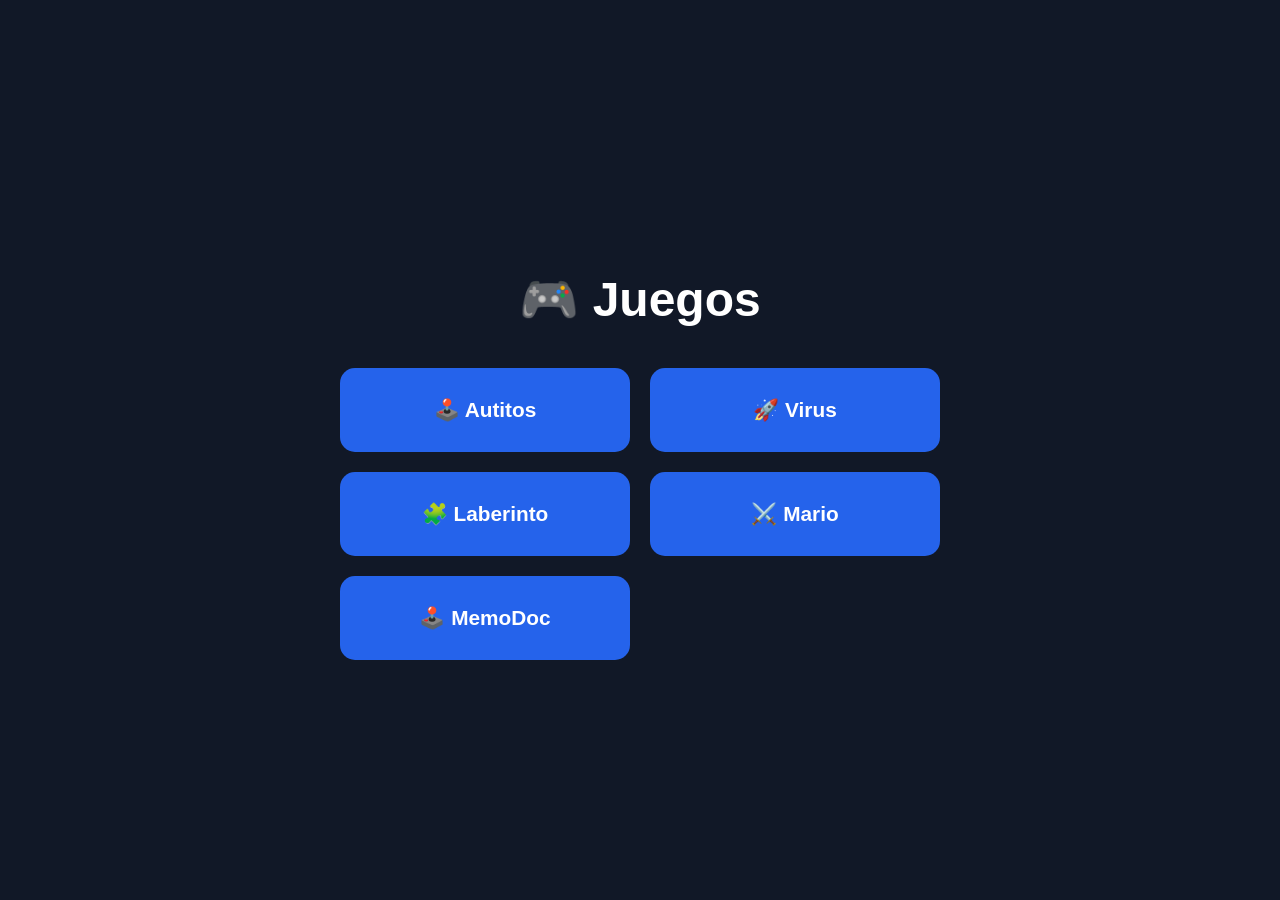
<file: index.html>
<!DOCTYPE html>
<html lang="es">
<head>
    <meta charset="UTF-8">
    <meta name="viewport" content="width=device-width, initial-scale=1.0">
    <title>Menú de Juegos</title>

    <style>
        * {
            box-sizing: border-box;
        }

        body {
            margin: 0;
            min-height: 100vh;
            font-family: Arial, sans-serif;
            background: #111827;
            color: white;

            display: flex;
            justify-content: center;
            align-items: center;
        }

        .menu {
            text-align: center;
            width: 90%;
            max-width: 600px;
        }

        h1 {
            font-size: 3rem;
            margin-bottom: 40px;
        }

        .juegos {
            display: grid;
            grid-template-columns: 1fr 1fr;
            gap: 20px;
        }

        .juego {
            padding: 30px 20px;
            border: none;
            border-radius: 15px;
            background: #2563eb;
            color: white;
            font-size: 1.3rem;
            font-weight: bold;
            cursor: pointer;
            transition: 0.2s;
        }

        .juego:hover {
            background: #3b82f6;
            transform: scale(1.05);
        }

        @media (max-width: 500px) {
            .juegos {
                grid-template-columns: 1fr;
            }

            h1 {
                font-size: 2.2rem;
            }
        }
    </style>
</head>

<body>

    <main class="menu">
        <h1>🎮 Juegos</h1>

        <div class="juegos">
            <button class="juego" onclick="abrirJuego('Autitos.html')">
                🕹️ Autitos
            </button>

            <button class="juego" onclick="abrirJuego('/view/Virus.html')">
                🚀 Virus
            </button>

            <button class="juego" onclick="abrirJuego('/view/Laberinto.html')">
                🧩 Laberinto
            </button>

            <button class="juego" onclick="abrirJuego('/view/Mario.html')">
                ⚔️ Mario
            </button>

            <button class="juego" onclick="abrirJuego('/view/Memodoc.html')">
                🕹️  MemoDoc
            </button>
        </div>
    </main>

    <script>
        function abrirJuego(juego) {
            window.location.href = juego;
        }
    </script>

</body>
</html>
</file>
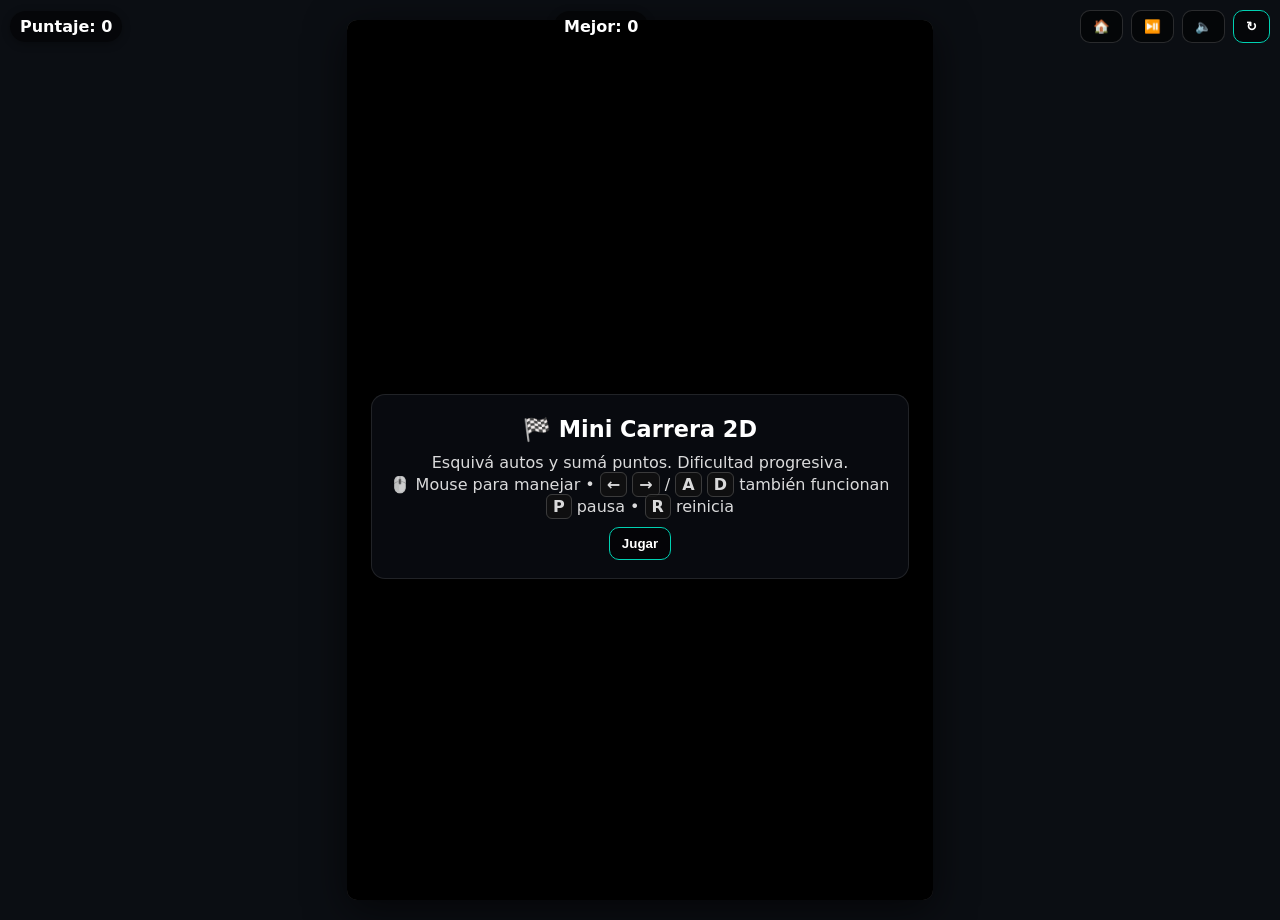
<file: Autitos.html>
<!DOCTYPE html>
<html lang="es">
<head>
<meta charset="utf-8" />
<meta name="viewport" content="width=device-width, user-scalable=no, initial-scale=1, maximum-scale=1">
<title>Mini Carrera 2D</title>
<style>
:root {
  --ui-bg: rgba(0,0,0,.55);
  --ui-text: #fff;
  --accent: #00d1b2;
}
html, body {
  margin: 0;
  height: 100%;
  background: #0b0e13;
  font-family: system-ui, -apple-system, Segoe UI, Roboto, Ubuntu, Cantarell, "Helvetica Neue", Arial;
  color: var(--ui-text);
}
.wrap {
  position: relative;
  height: 100%;
  display: grid;
  place-items: center;
  padding: 10px;
}
canvas {
  background: #2a2a2a;
  box-shadow: 0 10px 40px rgba(0,0,0,.6), inset 0 0 0 2px rgba(255,255,255,.05);
  border-radius: 10px;
  max-width: 100%;
  height: auto;
  touch-action: none;
  cursor: crosshair;
}
.hud {
  position: absolute;
  inset: 0;
  pointer-events: none;
  display: flex;
  flex-direction: column;
}
.topbar {
  display: flex;
  justify-content: space-between;
  align-items: center;
  gap: 8px;
  padding: 10px;
  pointer-events: auto;
}
.pill {
  background: var(--ui-bg);
  padding: 6px 10px;
  border-radius: 999px;
  font-weight: 600;
  box-shadow: 0 2px 8px rgba(0,0,0,.3);
}
.btn {
  background: var(--ui-bg);
  border: 1px solid rgba(255,255,255,.15);
  color: var(--ui-text);
  padding: 8px 12px;
  border-radius: 10px;
  cursor: pointer;
  font-weight: 700;
  transition: transform .05s ease, background .2s ease, border-color .2s ease;
}
.btn:hover {
  background: rgba(255,255,255,.12);
}
.btn:active {
  transform: translateY(1px) scale(.99);
}
.btn--accent {
  border-color: var(--accent);
}
.centerOverlay {
  margin-top: auto;
  margin-bottom: auto;
  display: grid;
  place-items: center;
  gap: 12px;
  pointer-events: auto;
}
.panel {
  background: rgba(10,12,18,.85);
  border: 1px solid rgba(255,255,255,.1);
  padding: 18px;
  border-radius: 14px;
  text-align: center;
  backdrop-filter: blur(6px);
}
.panel h1 {
  margin: .2rem 0 .6rem;
  font-size: 1.4rem;
}
.panel p {
  margin: .2rem 0;
  opacity: .85;
}
.row {
  display: flex;
  gap: 8px;
  justify-content: center;
  flex-wrap: wrap;
}
.kbd {
  background: #111;
  border: 1px solid #444;
  padding: 2px 6px;
  border-radius: 6px;
  font-weight: 700;
}
.touch {
  position: absolute;
  bottom: 10px;
  left: 0;
  right: 0;
  display: flex;
  justify-content: space-between;
  gap: 10px;
  padding: 0 10px;
  pointer-events: auto;
}
.dpad, .rpad {
  display: grid;
  gap: 8px;
}
.dpad {
  grid-template-columns: 60px 60px 60px;
  grid-template-rows: 60px 60px 60px;
}
.rpad {
  grid-template-columns: 1fr;
}
.tbtn {
  width: 60px;
  height: 60px;
  background: var(--ui-bg);
  border: 1px solid rgba(255,255,255,.2);
  border-radius: 10px;
  display: grid;
  place-items: center;
  font-weight: 900;
  user-select: none;
}
.tbtn:active {
  background: rgba(255,255,255,.15);
}
@media (min-width: 860px) {
  .touch {
    display: none;
  }
}
</style>
</head>
<body>
<div class="wrap">
  <canvas id="game" width="480" height="720" aria-label="Juego de carreras 2D"></canvas>
  <div class="hud">
    <div class="topbar">
      <div class="pill" id="scorePill">Puntaje: 0</div>
      <div class="pill" id="bestPill">Mejor: 0</div>
      <div class="row">
        <button class="btn" id="menuBtn" title="Volver al menú">🏠</button>
        <button class="btn" id="pauseBtn" title="Pausar/Reanudar (P)">⏯️</button>
        <button class="btn" id="muteBtn" title="Silencio">🔈</button>
        <button class="btn btn--accent" id="restartBtn" title="Reiniciar (R)">↻</button>
      </div>
    </div>
    <div class="centerOverlay" id="menu">
      <div class="panel">
        <h1>🏁 Mini Carrera 2D</h1>
        <p>Esquivá autos y sumá puntos. Dificultad progresiva.</p>
        <p>🖱️ Mouse para manejar • <span class="kbd">←</span> <span class="kbd">→</span> / <span class="kbd">A</span> <span class="kbd">D</span> también funcionan</p>
        <p><span class="kbd">P</span> pausa • <span class="kbd">R</span> reinicia</p>
        <div style="height:8px"></div>
        <button class="btn btn--accent" id="startBtn">Jugar</button>
      </div>
    </div>
    <div class="touch" id="touchControls">
      <div class="dpad" style="visibility:hidden"></div>
      <div class="dpad" id="leftPad">
        <div></div>
        <div class="tbtn" data-dir="up">↑</div>
        <div></div>
        <div class="tbtn" data-dir="left">←</div>
        <div></div>
        <div class="tbtn" data-dir="right">→</div>
        <div></div>
        <div class="tbtn" data-dir="down">↓</div>
        <div></div>
      </div>
      <div class="rpad">
        <div class="tbtn" id="touchPause">⏯️</div>
        <div class="tbtn" id="touchRestart">↻</div>
      </div>
    </div>
  </div>
</div>

<script>
(() => {
  const canvas = document.getElementById('game');
  const ctx = canvas.getContext('2d', { alpha: false });
  const WORLD_W = 480;
  const WORLD_H = 720;

  function fitCanvas() {
    const dpr = Math.max(1, Math.min(2, window.devicePixelRatio || 1));
    const cssW = Math.min(window.innerWidth - 20, WORLD_W * (window.innerHeight - 20) / WORLD_H);
    const cssH = cssW * WORLD_H / WORLD_W;
    canvas.style.width = cssW + 'px';
    canvas.style.height = cssH + 'px';
    canvas.width = Math.floor(WORLD_W * dpr);
    canvas.height = Math.floor(WORLD_H * dpr);
    ctx.setTransform(dpr, 0, 0, dpr, 0, 0);
  }

  window.addEventListener('resize', fitCanvas, { passive: true });
  fitCanvas();

  const state = {
    running: false,
    paused: false,
    gameOver: false,
    score: 0,
    best: Number(localStorage.getItem('miniRaceBest') || 0),
    time: 0,
    spawnTimer: 0,
    laneOffset: 0,
    rngSeed: Math.random() * 1e9 | 0,
    muted: false
  };

  const clamp = (v, a, b) => Math.max(a, Math.min(b, v));

  function rand() {
    state.rngSeed = (1103515245 * state.rngSeed + 12345) & 0x7fffffff;
    return (state.rngSeed >>> 0) / 0x7fffffff;
  }

  const road = {
    x: 60,
    width: WORLD_W - 120,
    laneCount: 3,
    stripH: 30,
    stripGap: 30,
    colorAsphalt: '#3a3a3a',
    colorEdge: '#f3f3f3',
    colorLane: '#d9d9d9',
    grassL: '#1b5e20',
    grassR: '#0f4d17'
  };

  const laneWidth = () => road.width / road.laneCount;
  const laneCenterX = (lane) => road.x + laneWidth() * (lane + 0.5);

  const player = {
    x: WORLD_W / 2,
    y: WORLD_H * 0.78,
    w: 44,
    h: 84,
    vx: 0,
    accel: 1800,
    maxVx: 360,
    friction: 1400,
    colorBody: '#00d1b2',
    colorShadow: 'rgba(0,0,0,.35)',
    hitboxShrink: 0.82
  };

  function resetPlayer() {
    player.x = laneCenterX(1);
    player.y = WORLD_H * 0.78;
    player.vx = 0;
  }

  const obstacles = [];

  function spawnObstacle(difficulty) {
    const count = rand() < Math.min(0.35, difficulty * 0.08) ? 2 : 1;
    const taken = new Set();

    for (let i = 0; i < count; i++) {
      let lane;
      let tries = 0;

      do {
        lane = (rand() * road.laneCount) | 0;
        tries++;
      } while (taken.has(lane) && tries < 6);

      taken.add(lane);

      const w = 44 + (rand() * 10 | 0);
      const h = 84 + (rand() * 6 | 0);
      const speed = 180 + difficulty * 40 + rand() * 50;

      obstacles.push({
        x: laneCenterX(lane),
        y: -120 - i * 140,
        w,
        h,
        vy: speed,
        colorBody: ['#ff5252', '#ffca28', '#42a5f5', '#ab47bc', '#8bc34a'][(rand() * 5) | 0]
      });
    }
  }

  const input = {
    left: false,
    right: false,
    up: false,
    down: false
  };

  const keyMap = {
    ArrowLeft: 'left',
    ArrowRight: 'right',
    ArrowUp: 'up',
    ArrowDown: 'down',
    a: 'left',
    d: 'right',
    w: 'up',
    s: 'down',
    A: 'left',
    D: 'right',
    W: 'up',
    S: 'down'
  };

  let mouseActive = false;

  window.addEventListener('keydown', (e) => {
    if (keyMap[e.key]) {
      input[keyMap[e.key]] = true;
      mouseActive = false;
      e.preventDefault();
    }

    if (e.key === 'p' || e.key === 'P') togglePause();
    if (e.key === 'r' || e.key === 'R') restart();
  }, { passive: false });

  window.addEventListener('keyup', (e) => {
    if (keyMap[e.key]) {
      input[keyMap[e.key]] = false;
      e.preventDefault();
    }
  }, { passive: false });

  canvas.addEventListener('mousemove', (e) => {
    mouseActive = true;
    const rect = canvas.getBoundingClientRect();
    const mouseX = (e.clientX - rect.left) * (WORLD_W / rect.width);
    const targetX = clamp(
      mouseX,
      road.x + player.w * 0.5 + 2,
      road.x + road.width - player.w * 0.5 - 2
    );
    player.x += (targetX - player.x) * 0.25;
    player.vx = 0;
  });

  function bindTouchButton(el, on, off) {
    const start = (ev) => {
      mouseActive = false;
      on();
      ev.preventDefault();
    };

    const end = (ev) => {
      off();
      ev.preventDefault();
    };

    el.addEventListener('touchstart', start, { passive: false });
    el.addEventListener('touchend', end, { passive: false });
    el.addEventListener('touchcancel', end, { passive: false });
    el.addEventListener('mousedown', start);
    el.addEventListener('mouseup', end);
    el.addEventListener('mouseleave', end);
  }

  document.querySelectorAll('#leftPad .tbtn').forEach(btn => {
    const dir = btn.dataset.dir;
    bindTouchButton(btn, () => input[dir] = true, () => input[dir] = false);
  });

  bindTouchButton(
    document.getElementById('touchPause'),
    () => togglePause(),
    () => {}
  );

  bindTouchButton(
    document.getElementById('touchRestart'),
    () => restart(),
    () => {}
  );

  const scorePill = document.getElementById('scorePill');
  const bestPill = document.getElementById('bestPill');
  const pauseBtn = document.getElementById('pauseBtn');
  const muteBtn = document.getElementById('muteBtn');
  const restartBtn = document.getElementById('restartBtn');
  const menuBtn = document.getElementById('menuBtn');
  const startBtn = document.getElementById('startBtn');
  const menu = document.getElementById('menu');

  startBtn.addEventListener('click', () => start());
  restartBtn.addEventListener('click', () => restart());
  pauseBtn.addEventListener('click', () => togglePause());

  menuBtn.addEventListener('click', () => {
    window.location.href = 'index.html';
  });

  muteBtn.addEventListener('click', () => {
    state.muted = !state.muted;
    refreshMuteIcon();
    beep(260, 0.05);
  });

  function refreshMuteIcon() {
    muteBtn.textContent = state.muted ? '🔇' : '🔈';
  }

  bestPill.textContent = 'Mejor: ' + state.best;
  refreshMuteIcon();

  const AudioCtx = window.AudioContext || window.webkitAudioContext;
  let audioCtx = null;

  function ensureAudio() {
    if (!audioCtx) {
      try {
        audioCtx = new AudioCtx();
      } catch (_) {}
    }
  }

  function beep(freq = 440, dur = 0.08, type = 'square', vol = 0.08) {
    if (state.muted) return;
    ensureAudio();
    if (!audioCtx) return;

    const t0 = audioCtx.currentTime;
    const osc = audioCtx.createOscillator();
    const gain = audioCtx.createGain();

    osc.type = type;
    osc.frequency.setValueAtTime(freq, t0);
    gain.gain.value = vol;

    osc.connect(gain);
    gain.connect(audioCtx.destination);
    osc.start(t0);

    gain.gain.exponentialRampToValueAtTime(0.0001, t0 + dur);
    osc.stop(t0 + dur + 0.02);
  }

  let lastTs = 0;

  function start() {
    menu.style.display = 'none';
    state.running = true;
    state.paused = false;
    state.gameOver = false;
    state.score = 0;
    state.time = 0;
    state.spawnTimer = 0;
    state.laneOffset = 0;
    obstacles.length = 0;
    resetPlayer();
    lastTs = performance.now();
    beep(700, .08, 'sine', .06);
    requestAnimationFrame(loop);
  }

  function restart() {
    if (!state.running) return start();

    state.gameOver = false;
    state.paused = false;
    state.score = 0;
    state.time = 0;
    state.spawnTimer = 0;
    state.laneOffset = 0;
    obstacles.length = 0;
    resetPlayer();
    menu.style.display = 'none';
    lastTs = performance.now();
    beep(520, .07, 'sine', .06);
    requestAnimationFrame(loop);
  }

  function togglePause() {
    if (!state.running || state.gameOver) return;

    state.paused = !state.paused;

    if (state.paused) {
      beep(300, .07);
    } else {
      beep(500, .07);
      lastTs = performance.now();
      requestAnimationFrame(loop);
    }
  }

  function gameOver() {
    state.gameOver = true;
    state.paused = false;
    state.running = true;

    state.best = Math.max(state.best, Math.floor(state.score));

    localStorage.setItem('miniRaceBest', String(state.best));
    bestPill.textContent = 'Mejor: ' + state.best;

    beep(120, .2, 'sawtooth', .07);

    menu.innerHTML = `
      <div class="panel">
        <h1>💥 ¡Choque!</h1>
        <p>Puntaje: <b>${Math.floor(state.score)}</b></p>
        <p>Mejor: <b>${state.best}</b></p>
        <div style="height:8px"></div>
        <div class="row">
          <button class="btn btn--accent" id="againBtn">Jugar de nuevo</button>
          <button class="btn" id="shareBtn">Compartir</button>
        </div>
      </div>
    `;

    menu.style.display = 'grid';

    document.getElementById('againBtn').addEventListener('click', () => restart());

    document.getElementById('shareBtn').addEventListener('click', () => {
      const text = `Hice ${Math.floor(state.score)} puntos en Mini Carrera 2D 🏁 ¿me ganás?`;

      if (navigator.share) {
        navigator.share({
          text,
          title: 'Mini Carrera 2D'
        }).catch(() => {});
      } else if (navigator.clipboard) {
        navigator.clipboard.writeText(text).then(() => alert('Copiado al portapapeles 👍'));
      }
    });
  }

  function loop(ts) {
    if (!state.running || state.paused) return;

    const dt = Math.min(0.033, (ts - lastTs) / 1000);
    lastTs = ts;

    update(dt);
    draw();

    if (!state.gameOver) requestAnimationFrame(loop);
  }

  function update(dt) {
    state.time += dt;

    const difficulty = 1 + state.time * 0.22;

    if (!mouseActive) {
      const ax = (input.left ? -1 : 0) + (input.right ? 1 : 0);

      if (ax !== 0) {
        player.vx += ax * player.accel * dt;
      } else {
        if (Math.abs(player.vx) < 10) {
          player.vx = 0;
        } else {
          player.vx += -Math.sign(player.vx) * player.friction * dt;
        }
      }

      player.vx = clamp(player.vx, -player.maxVx, player.maxVx);
      player.x += player.vx * dt;
    }

    const leftBound = road.x + player.w * 0.5 + 2;
    const rightBound = road.x + road.width - player.w * 0.5 - 2;

    player.x = clamp(player.x, leftBound, rightBound);

    state.spawnTimer -= dt;

    const baseSpawn = 1.0;
    const spawnInterval = Math.max(0.35, baseSpawn - difficulty * 0.06);

    if (state.spawnTimer <= 0) {
      spawnObstacle(difficulty);
      state.spawnTimer = spawnInterval;
    }

    for (let i = obstacles.length - 1; i >= 0; i--) {
      const o = obstacles[i];
      o.y += o.vy * dt;

      if (o.y - o.h / 2 > WORLD_H + 100) {
        obstacles.splice(i, 1);
        state.score += 5;
        beep(880, .03, 'triangle', .03);
      }
    }

    for (const o of obstacles) {
      if (intersect(player, o)) {
        gameOver();
        break;
      }
    }

    state.score += dt * (10 + difficulty * 1.2);

    state.laneOffset = (
      state.laneOffset + dt * (220 + difficulty * 30)
    ) % (road.stripH + road.stripGap);

    scorePill.textContent = 'Puntaje: ' + Math.floor(state.score);
  }

  function intersect(a, b) {
    const aw = a.w * a.hitboxShrink;
    const ah = a.h * a.hitboxShrink;

    const ax1 = a.x - aw / 2;
    const ay1 = a.y - ah / 2;
    const ax2 = a.x + aw / 2;
    const ay2 = a.y + ah / 2;

    const bx1 = b.x - b.w / 2;
    const by1 = b.y - b.h / 2;
    const bx2 = b.x + b.w / 2;
    const by2 = b.y + b.h / 2;

    return ax1 < bx2 && ax2 > bx1 && ay1 < by2 && ay2 > by1;
  }

  function draw() {
    ctx.fillStyle = road.grassL;
    ctx.fillRect(0, 0, road.x, WORLD_H);

    ctx.fillStyle = road.grassR;
    ctx.fillRect(road.x + road.width, 0, WORLD_W - road.x - road.width, WORLD_H);

    ctx.fillStyle = road.colorAsphalt;
    ctx.fillRect(road.x, 0, road.width, WORLD_H);

    ctx.fillStyle = road.colorEdge;
    ctx.fillRect(road.x - 6, 0, 6, WORLD_H);
    ctx.fillRect(road.x + road.width, 0, 6, WORLD_H);

    ctx.fillStyle = road.colorLane;

    for (let i = 1; i < road.laneCount; i++) {
      const x = road.x + i * laneWidth() - 2;
      let y = -state.laneOffset;

      while (y < WORLD_H) {
        ctx.fillRect(x, y, 4, road.stripH);
        y += road.stripH + road.stripGap;
      }
    }

    for (const o of obstacles) {
      drawCar(o.x, o.y, o.w, o.h, o.colorBody);
    }

    drawShadow(
      player.x,
      player.y + 8,
      player.w * 0.9,
      player.h * 0.9,
      player.colorShadow
    );

  drawAmbulance(
    player.x,
    player.y,
    player.w,
    player.h
  );
  
  }

  function drawShadow(x, y, w, h, color) {
    ctx.save();
    ctx.translate(x, y);
    ctx.fillStyle = color;
    roundRectPath(-w / 2, -h / 2, w, h, 10);
    ctx.fill();
    ctx.restore();
  }

  function drawCar(x, y, w, h, bodyColor) {
    ctx.save();
    ctx.translate(x, y);

    ctx.fillStyle = bodyColor;
    roundRectPath(-w / 2, -h / 2, w, h, 10);
    ctx.fill();

    ctx.fillStyle = 'rgba(0,0,0,.35)';
    roundRectPath(-w * 0.35, -h * 0.32, w * 0.7, h * 0.2, 6);
    ctx.fill();

    ctx.fillStyle = 'rgba(255,255,255,.12)';
    roundRectPath(-w * 0.33, -h * 0.05, w * 0.66, h * 0.36, 8);
    ctx.fill();

    ctx.fillStyle = '#111';

    roundRectPath(-w * 0.55, -h * 0.36, w * 0.18, h * 0.30, 4);
    ctx.fill();

    roundRectPath(w * 0.37, -h * 0.36, w * 0.18, h * 0.30, 4);
    ctx.fill();

    roundRectPath(-w * 0.55, h * 0.06, w * 0.18, h * 0.30, 4);
    ctx.fill();

    roundRectPath(w * 0.37, h * 0.06, w * 0.18, h * 0.30, 4);
    ctx.fill();

    ctx.fillStyle = '#ffd54f';

    roundRectPath(-w * 0.22, -h * 0.5, w * 0.18, h * 0.06, 2);
    ctx.fill();

    roundRectPath(w * 0.04, -h * 0.5, w * 0.18, h * 0.06, 2);
    ctx.fill();

    ctx.fillStyle = '#ff7043';

    roundRectPath(-w * 0.22, h * 0.44, w * 0.18, h * 0.06, 2);
    ctx.fill();

    roundRectPath(w * 0.04, h * 0.44, w * 0.18, h * 0.06, 2);
    ctx.fill();

    ctx.restore();
  }

  function drawAmbulance(x, y, w, h) {
    ctx.save();
    ctx.translate(x, y);

    // Carrocería blanca
    ctx.fillStyle = '#f5f5f5';
    roundRectPath(-w / 2, -h / 2, w, h, 10);
    ctx.fill();

    // Borde
    ctx.strokeStyle = '#cfcfcf';
    ctx.lineWidth = 2;
    roundRectPath(-w / 2, -h / 2, w, h, 10);
    ctx.stroke();

    // Franja roja
    ctx.fillStyle = '#d71920';
    ctx.fillRect(-w / 2, -h * 0.05, w, h * 0.16);

    // Parabrisas
    ctx.fillStyle = '#263238';
    roundRectPath(-w * 0.35, -h * 0.32, w * 0.7, h * 0.2, 6);
    ctx.fill();

    // Ventanas laterales
    ctx.fillStyle = '#37474f';
    roundRectPath(-w * 0.33, -h * 0.02, w * 0.28, h * 0.18, 4);
    ctx.fill();
    roundRectPath(w * 0.05, -h * 0.02, w * 0.28, h * 0.18, 4);
    ctx.fill();

    // Cruz roja
    ctx.fillStyle = '#d71920';
    ctx.fillRect(-w * 0.08, h * 0.22, w * 0.16, h * 0.32);
    ctx.fillRect(-w * 0.22, h * 0.30, w * 0.44, h * 0.16);

    // Ruedas
    ctx.fillStyle = '#111';
    roundRectPath(-w * 0.55, -h * 0.36, w * 0.18, h * 0.30, 4);
    ctx.fill();
    roundRectPath(w * 0.37, -h * 0.36, w * 0.18, h * 0.30, 4);
    ctx.fill();
    roundRectPath(-w * 0.55, h * 0.06, w * 0.18, h * 0.30, 4);
    ctx.fill();
    roundRectPath(w * 0.37, h * 0.06, w * 0.18, h * 0.30, 4);
    ctx.fill();

    // 🚨 Balizas alternando rojo y azul
    const sirenPhase = Math.floor(state.time * 8) % 2;
    ctx.fillStyle = sirenPhase === 0 ? '#ff1744' : '#2979ff';
    roundRectPath(-w * 0.28, -h * 0.53, w * 0.24, h * 0.08, 3);
    ctx.fill();

    ctx.fillStyle = sirenPhase === 0 ? '#2979ff' : '#ff1744';
    roundRectPath(w * 0.04, -h * 0.53, w * 0.24, h * 0.08, 3);
    ctx.fill();

    // Luces delanteras
    ctx.fillStyle = '#fff59d';
    roundRectPath(-w * 0.22, -h * 0.5, w * 0.18, h * 0.06, 2);
    ctx.fill();
    roundRectPath(w * 0.04, -h * 0.5, w * 0.18, h * 0.06, 2);
    ctx.fill();

    // Luces traseras
    ctx.fillStyle = '#ff1744';
    roundRectPath(-w * 0.22, h * 0.44, w * 0.18, h * 0.06, 2);
    ctx.fill();
    roundRectPath(w * 0.04, h * 0.44, w * 0.18, h * 0.06, 2);
    ctx.fill();

    ctx.restore();
  }

  

  function roundRectPath(x, y, w, h, r) {
    const rr = Math.min(r, w / 2, h / 2);

    ctx.beginPath();
    ctx.moveTo(x + rr, y);
    ctx.lineTo(x + w - rr, y);
    ctx.quadraticCurveTo(x + w, y, x + w, y + rr);
    ctx.lineTo(x + w, y + h - rr);
    ctx.quadraticCurveTo(x + w, y + h, x + w - rr, y + h);
    ctx.lineTo(x + rr, y + h);
    ctx.quadraticCurveTo(x, y + h, x, y + h - rr);
    ctx.lineTo(x, y + rr);
    ctx.quadraticCurveTo(x, y, x + rr, y);
    ctx.closePath();
  }

  menu.style.display = 'grid';
})();
</script>
</body>
</html>
</file>
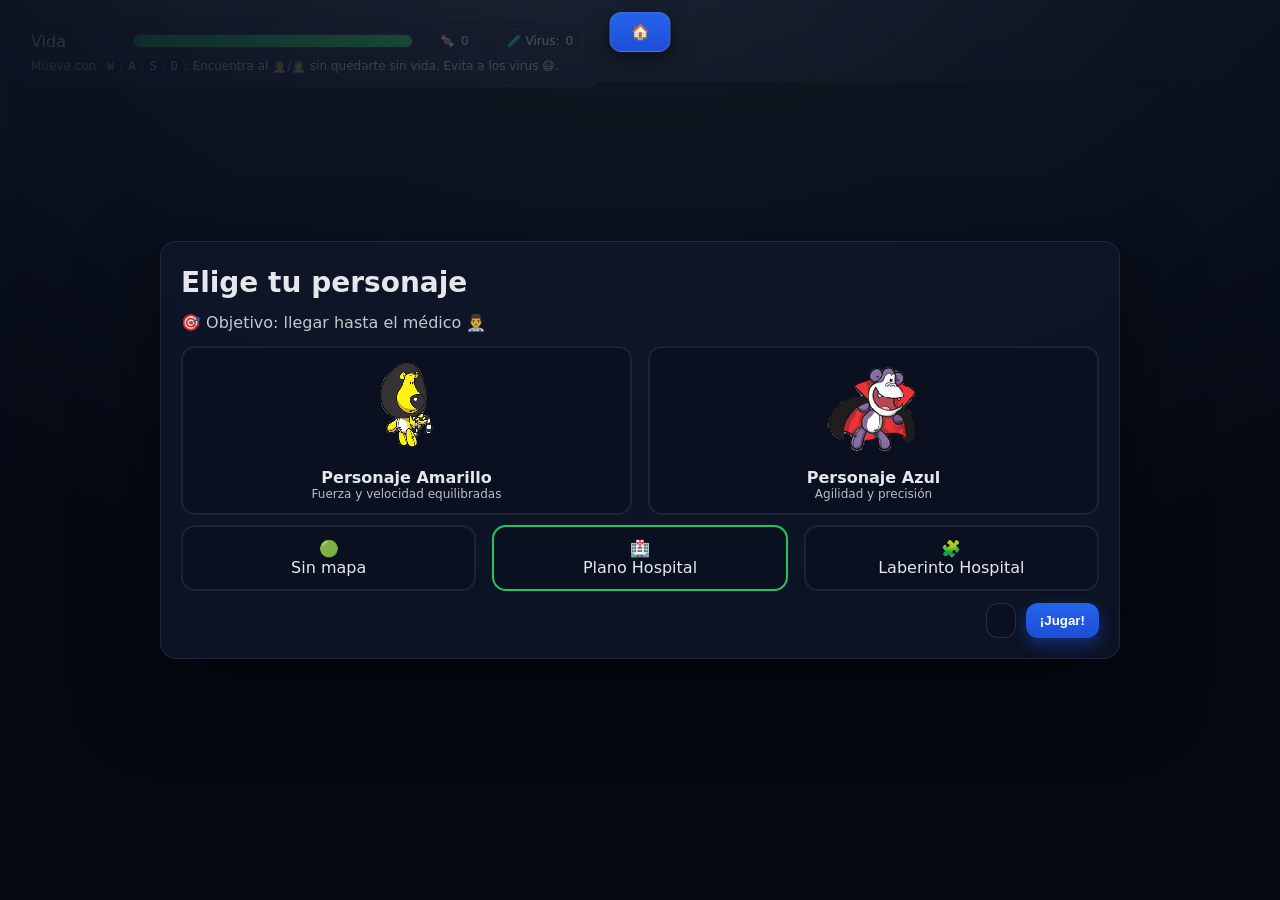
<file: Laberinto.html>
<!DOCTYPE html>
<html lang="es">
<head>
<meta charset="utf-8" />
<meta name="viewport" content="width=device-width, initial-scale=1" />
<title>Laberinto 2D: ¡Busca al médico!</title>
<style>
  :root{
    --ui-bg:#0f172a;         /* slate-900 */
    --ui-panel:#111827cc;    /* semi */
    --ui-text:#e5e7eb;       /* gray-200 */
    --accent:#22c55e;        /* green */
    --danger:#ef4444;        /* red */
    --info:#60a5fa;          /* blue */
    --gold:#f59e0b;
  }
  *{box-sizing:border-box}
  html,body{
    margin:0;
    height:100%;
    background:
      radial-gradient(1200px 600px at 20% -10%, #1f2937 0%, #0b1220 60%, #050914 100%) fixed;
    color:var(--ui-text);
    font-family: system-ui, -apple-system, Segoe UI, Roboto, Ubuntu, Cantarell, "Helvetica Neue", Arial, "Noto Sans", "Apple Color Emoji","Segoe UI Emoji","Segoe UI Symbol";
  }
  .wrap{
    width:100vw;
    height:100dvh;

    display:flex;
    align-items:center;
    justify-content:center;

    padding:60px 10px 10px;
    overflow:hidden;
  }

  #gameCanvas{
    display:block;

    width:min(
      calc(100vw - 20px),
      calc((100dvh - 70px) * 1.6)
    );

    height:auto;

    aspect-ratio:16 / 10;

    background:#000;

    border-radius:14px;

    image-rendering:pixelated;

    box-shadow:
      0 30px 60px #0008,
      inset 0 0 0 1px #ffffff10;
  }




  /* HUD flotante */
  .hud{
    position: fixed; inset: 16px auto auto 16px;
    display:flex; flex-direction:column; gap:8px;
    pointer-events:none;
  }
  .panel{
    pointer-events:auto;
    background:var(--ui-panel);
    backdrop-filter: blur(6px);
    border:1px solid #ffffff12;
    border-radius:12px;
    padding:12px 14px;
    box-shadow: 0 12px 28px #0006;
  }
  .row{display:flex; align-items:center; gap:12px;}
  .bar{
    width:280px; height:14px; border-radius:999px; background:#111827;
    border:1px solid #ffffff15; overflow:hidden;
  }
  .bar > i{
    display:block; height:100%;
    background: linear-gradient(90deg, #16a34a, #22c55e);
    transition:width .15s linear;
  }
  .legenda{font-size:12px; opacity:.8}
  .pill{
    display:inline-flex; align-items:center; gap:6px;
    padding:4px 10px; border-radius:999px; background:#111827; border:1px solid #ffffff15;
    font-size:12px; opacity:.9;
  }
  .kbd{
    font-family: ui-monospace, SFMono-Regular, Menlo, Consolas, "Liberation Mono", monospace;
    background:#0b1020; border:1px solid #ffffff20; padding:2px 6px; border-radius:6px; font-size:12px;
  }

  /* Overlays (menú, fin de juego) */
  .overlay{
    position: fixed; inset:0; display:none; align-items:center; justify-content:center;
    background: radial-gradient(1200px 700px at 50% -10%, #1f2937a0, #0b1220e6 60%, #050914f2 100%);
    z-index:10;
  }
  .overlay.show{ display:flex; }
  .dialog{
    width:min(92vw, 960px);
    max-width:960px;
    border:1px solid #ffffff16;
    border-radius:16px; padding:20px; background: #0f172acc; backdrop-filter: blur(8px);
    box-shadow: 0 30px 80px #0008;
  }
  .title{ font-weight:700; font-size:28px; margin:4px 0 14px }
  .sub{ opacity:.85; margin:0 0 14px }
  .choices{
    display:grid; grid-template-columns: repeat(auto-fit, minmax(220px,1fr));
    gap:16px; margin-top:10px;
  }
  .card{
    background:#0b1020; border:2px solid #ffffff14; border-radius:14px; padding:12px; text-align:center;
    transition: transform .12s ease, border-color .12s ease, box-shadow .12s ease;
    cursor:pointer; user-select:none;
  }
  .card:hover{ transform: translateY(-3px); border-color:#60a5fa66; box-shadow: 0 10px 30px #0008; }
  .card img{ width:96px; height:96px; object-fit:contain; image-rendering:pixelated }
  .actions{ display:flex; flex-wrap:wrap; gap:10px; justify-content:flex-end; margin-top:12px }
  button{
    appearance:none; border:none; border-radius:12px; padding:10px 14px; font-weight:600; cursor:pointer;
    background:linear-gradient(180deg, #2563eb, #1d4ed8); color:white; box-shadow: 0 6px 16px #1d4ed87a;
  }
  button.alt{ background:#0b1020; color:#e5e7eb; border:1px solid #ffffff20; box-shadow:none }

  /* Mini tips */
  .tips{
    position:fixed; inset:auto 16px 16px auto; display:flex; gap:8px; align-items:center;
  }
  .dot{ width:10px; height:10px; background:var(--gold); border-radius:999px; display:inline-block }

  /* Etiquetas de sala (decoración) */
  .badge{
    position:absolute; padding:4px 8px; border-radius:8px; font-size:12px; background:#0008; border:1px solid #ffffff22;
    transform: translate(-50%,-50%);
    pointer-events:none;
  }

  /* Mensajes de fin */
  .big{
    font-size:64px; font-weight:800; letter-spacing:.5px; margin:0 0 6px; text-align:center;
  }
  .big.win{ color:#34d399 }
  .big.lose{ color:#f87171 }
  .home-btn{
    position:fixed;

    top:12px;
    left:50%;
    transform:translateX(-50%);

    z-index:100;

    padding:10px 20px;

    border-radius:12px;
    border:1px solid #ffffff25;

    background:linear-gradient(180deg,#2563eb,#1d4ed8);
    color:white;

    font-size:15px;
    font-weight:700;

    cursor:pointer;

    box-shadow:0 6px 18px #0008;

    transition:
      transform .12s ease,
      filter .12s ease;
  }

  .home-btn:hover{
    transform:translateX(-50%) translateY(-2px);
    filter:brightness(1.1);
  }

  .home-btn:active{
    transform:translateX(-50%) scale(.96);
  }

</style>
</head>
<body>
<div class="wrap">
  <canvas id="gameCanvas" width="960" height="600" aria-label="Juego del laberinto 2D"></canvas>
</div>

<button id="btnHome" class="home-btn" onclick="window.location.href='index.html'">
  🏠 
</button>

<!-- HUD -->
<div class="hud">
  <div class="panel">
    <div class="row" style="gap:16px; align-items:center">
      <div style="min-width:86px">Vida</div>
      <div class="bar" title="Vida del personaje"><i id="lifeFill" style="width:100%"></i></div>
      <div class="pill" title="Caramelos restantes">
        🍬 <span id="candiesLeft">0</span>
      </div>
      <div class="pill" title="Estado">
        🧪 Virus: <span id="virusCount">0</span>
      </div>
    </div>
    <div class="legenda" style="margin-top:6px">
      Mueve con <span class="kbd">W</span><span class="kbd">A</span><span class="kbd">S</span><span class="kbd">D</span>.
      Encuentra al 👨‍⚕️/👩‍⚕️ sin quedarte sin vida. Evita a los virus 😷.
    </div>
  </div>
</div>

<!-- Overlay: selección de personaje -->
<div id="menu" class="overlay show" role="dialog" aria-modal="true" aria-labelledby="menuTitle">
  <div class="dialog">
    <div class="title" id="menuTitle">Elige tu personaje</div>
    <p class="sub">🎯 Objetivo: llegar hasta el médico 👨‍⚕️</p>
    <div class="choices">
      <div id="pickMale" class="card" tabindex="0" role="button" aria-label="Elegir personaje masculino">
        <img id="imgMale" alt="Personaje masculino" />
        <div style="font-weight:700; margin-top:8px">Personaje Amarillo</div>
        <div class="legenda">Fuerza y velocidad equilibradas</div>
      </div>
      <div id="pickFemale" class="card" tabindex="0" role="button" aria-label="Elegir personaje femenino">
        <img id="imgFemale" alt="Personaje femenino" />
        <div style="font-weight:700; margin-top:8px">Personaje Azul</div>
        <div class="legenda">Agilidad y precisión</div>
      </div>
    </div>
    <div class="choices">
      <div id="mapDefault" class="card" onclick="selectMap('default')">
        🟢
        <div>Sin mapa</div>
      </div>
      <div id="mapHospital" class="card" onclick="selectMap('hospital')">
        🏥
        <div>Plano Hospital</div>
      </div>
      <div id="mapHard" class="card" onclick="selectMap('hard')">
        🧩
        <div>Laberinto Hospital</div>
      </div>
    </div>

    <div class="actions">
      <button class="alt" id="btnTestMap"></button>
      <button id="btnStart" disabled>¡Jugar!</button>
    </div>
  </div>
</div>



<!-- Overlay: victoria -->
<div id="win" class="overlay" role="dialog" aria-modal="true">
  <div class="dialog" style="text-align:center">
    <div class="big win">¡Ganaste! 🎉</div>
    <p>Llegaste con éxito al médico. ¡Bien hecho!</p>
    <div class="actions" style="justify-content:center">
      <button onclick="restart()">Jugar de nuevo</button>
    </div>
  </div>
</div>

<!-- Overlay: derrota -->
<div id="lose" class="overlay" role="dialog" aria-modal="true">
  <div class="dialog" style="text-align:center">
    <div class="big lose">Perdiste</div>
    <p>¡Inténtalo otra vez!</p>
    <div class="actions" style="justify-content:center">
      <button onclick="restart()">Reintentar</button>
    </div>
  </div>
</div>
<div id="badgePedi" class="badge"></div>
<div id="badgeVac" class="badge"></div>
<div id="badgeGame" class="badge"></div>
<div id="badgeLab" class="badge"></div>

<script>
/* ==========================================================
   Juego de laberinto 2D en un solo archivo (HTML+CSS+JS)
   - Mapa y colisiones a partir de los píxeles de mapa.png
   - PAREDES VISIBLES: overlay azul generado desde el mapa
   - Personaje seleccionable (masculino/femenino)
   - Enemigos (virus) que rebotan y crecen con el tiempo
   - Caramelos coleccionables
   - Objetivo: encuentra al médico (garantizado alcanzable)
   ========================================================== */

/* ---------- Configuración general del juego ---------- */
const CONFIG = {
  desiredCanvasWidth: 960,
  desiredCanvasHeight: 600,
  player: {
    radius: 20,           // tamaño visual
    collisionRadius: 8,  // tamaño usado para atravesar puertas
    speed: 210,
    speedFemale: 230,
    maxLife: 100,
    iFrames: 0.35,
  },
  virus: {
    count: 15,
    speedMin: 90,
    speedMax: 180,
    radiusMin: 10,
    radiusMax: 18,
    growthMin: 4,   // px por minuto (se convierte a px/seg)
    growthMax: 15,
    baseDPS: 15,     // daño por segundo base (ajustado para que se pueda ganar)
  },
  candy: {
    count: 18,
    heal: 3,        // vida recuperada por caramelo
    radius: 10,
  },
  doctor: {
    radius: 20,
  },
  // Colisiones: consideramos "pared" a los píxeles oscuros o con alfa bajo
wallRule: {
  redThreshold: 120,  // mínimo rojo
  greenMax: 60,       // máximo verde
  blueMax: 60         // máximo azul
},

  pathfind: {
    step: 4,            // resolución de la cuadrícula para BFS (px)
    inflate: 10        // "radio" permitido al pasar (aprox colisión del jugador)
  }
};

// Canvases y contexto
const canvas = document.getElementById('gameCanvas');
const ctx = canvas.getContext('2d');

// Canvas oculto para leer píxeles del mapa (colisión)
const mapCanvas = document.createElement('canvas');
const mapCtx = mapCanvas.getContext('2d', { willReadFrequently: true });

// Overlay de paredes para hacerlas visibles
let wallOverlayCanvas = null;
let wallOverlayCtx = null;

// Imagen del mapa (se intentará cargar mapa.png; si falla, se generará uno)
let mapImage = null;
let collisionImageData = null; // ImageData con los píxeles del mapa
let usingExampleMap = false;

// Sprites del jugador (locales si existen; si fallan, se generan)
const spriteMale = new Image();
const spriteFemale = new Image();
let maleLoaded = false, femaleLoaded = false;

// Placeholders generados por código para virus/caramelos/médico
let imgVirus, imgCandy, imgDoctor;

// Entidades del juego
let player = null;
let viruses = [];
let candies = [];
let doctor = null;

// Estado
let keys = {
  w:false,
  a:false,
  s:false,
  d:false,
  up:false,
  down:false,
  left:false,
  right:false
};

let mouseControl = {
  active: false,
  x: 0,
  y: 0
};

let lastTime = 0;
let running = false;
let won = false;
let lost = false;

// HUD DOM
const lifeFill = document.getElementById('lifeFill');
const candiesLeft = document.getElementById('candiesLeft');
const virusCount = document.getElementById('virusCount');

// Overlays
const overlayMenu = document.getElementById('menu');
const overlayWin = document.getElementById('win');
const overlayLose = document.getElementById('lose');
const btnStart = document.getElementById('btnStart');
const btnTestMap = document.getElementById('btnTestMap');

// Elección de personaje
let chosen = null; // 'male' | 'female'
let selectedMap = 'hospital';


let startPosition = null;
let startMessageUntil = 0;


/* ---------- Carga de sprites ---------- */
function loadPlayerSprites(){
  return new Promise(resolve => {
    let done = 0;
    const check = () => { done++; if(done===2) resolve(); };

    spriteMale.onload = ()=>{ maleLoaded = true; document.getElementById('imgMale').src = spriteMale.src; check(); };
    spriteMale.onerror = ()=>{ maleLoaded = false; generateFallbackPlayer('male'); check(); };
    spriteMale.src = 'images/personaje_m.png';

    spriteFemale.onload = ()=>{ femaleLoaded = true; document.getElementById('imgFemale').src = spriteFemale.src; check(); };
    spriteFemale.onerror = ()=>{ femaleLoaded = false; generateFallbackPlayer('female'); check(); };
    spriteFemale.src = 'images/personaje_f.png';
  });
}

// Genera un sprite placeholder para el jugador (círculo con icono)
function generateFallbackPlayer(which){
  const c = document.createElement('canvas');
  c.width = c.height = 128;
  const g = c.getContext('2d');
  g.clearRect(0,0,128,128);
  // círculo
  g.shadowColor = '#0008'; g.shadowBlur = 8;
  g.beginPath(); g.arc(64,64,46,0,Math.PI*2);
  g.fillStyle = which==='male' ? '#3b82f6' : '#ec4899';
  g.fill();
  // carita
  g.shadowBlur = 0;
  g.fillStyle = '#fff';
  g.beginPath(); g.arc(48,56,6,0,Math.PI*2); g.fill();
  g.beginPath(); g.arc(80,56,6,0,Math.PI*2); g.fill();
  g.fillStyle = '#0b1020';
  g.fillRect(46,78,36,10); // boca
  const img = new Image();
  img.src = c.toDataURL();
  if(which==='male'){ document.getElementById('imgMale').src = img.src; spriteMale.src = img.src; }
  else{ document.getElementById('imgFemale').src = img.src; spriteFemale.src = img.src; }
}

// Construye imágenes de virus, caramelos y médico (placeholder bonitos)
function buildMiscSprites(){
  // Virus
  imgVirus = new Image();
  {
    const c = document.createElement('canvas'); c.width=c.height=64; const g=c.getContext('2d');
    g.translate(32,32);
    for(let i=0;i<12;i++){
      const a=i*(Math.PI*2/12);
      const r1=16, r2=26;
      g.strokeStyle='#10b981'; g.lineWidth=4; g.lineCap='round';
      g.beginPath(); g.moveTo(Math.cos(a)*r1, Math.sin(a)*r1);
      g.lineTo(Math.cos(a)*r2, Math.sin(a)*r2); g.stroke();
      g.beginPath(); g.arc(Math.cos(a)*r2, Math.sin(a)*r2,3,0,Math.PI*2); g.fillStyle='#34d399'; g.fill();
    }
    g.beginPath(); g.arc(0,0,18,0,Math.PI*2); g.fillStyle='#22c55e'; g.fill();
    g.globalAlpha=.85; g.beginPath(); g.arc(-6,-6,8,0,Math.PI*2); g.fillStyle='#86efac'; g.fill(); g.globalAlpha=1;
    imgVirus.src = c.toDataURL();
  }
  // Candy
  imgCandy = new Image();
  {
    const c = document.createElement('canvas'); c.width=c.height=48; const g=c.getContext('2d');
    g.translate(24,24);
    g.fillStyle='#fb7185'; g.beginPath();
    g.moveTo(-22,-8); g.lineTo(-10,0); g.lineTo(-22,8); g.closePath(); g.fill();
    g.beginPath(); g.moveTo(22,-8); g.lineTo(10,0); g.lineTo(22,8); g.closePath(); g.fill();
    g.beginPath(); g.arc(0,0,12,0,Math.PI*2); g.fillStyle='#f472b6'; g.fill();
    g.strokeStyle='#ffffffaa'; g.lineWidth=3; g.beginPath(); g.moveTo(-8,-4); g.lineTo(8,4); g.stroke();
    imgCandy.src = c.toDataURL();
  }
  // Doctor
  imgDoctor = new Image();
  {
    const c = document.createElement('canvas'); c.width=c.height=64; const g=c.getContext('2d');
    g.translate(32,32);
    g.fillStyle='#0ea5e9'; g.beginPath(); g.moveTo(-14,20); g.lineTo(-14,-4); g.lineTo(0,-10); g.lineTo(14,-4); g.lineTo(14,20); g.closePath(); g.fill();
    g.beginPath(); g.arc(0,-16,10,0,Math.PI*2); g.fillStyle='#fde68a'; g.fill();
    g.fillStyle='#ef4444'; g.fillRect(-5,2,10,4); g.fillRect(-2, -1,4,10);
    imgDoctor.src = c.toDataURL();
  }
}

/* ---------- Utilidades ---------- */

// Ajusta las etiquetas decorativas a la posición relativa del canvas
function positionBadges(){
  const rect = canvas.getBoundingClientRect();
  const rel = (leftPerc, topPerc) => ({
    left: rect.left + window.scrollX + rect.width*leftPerc + 'px',
    top:  rect.top  + window.scrollY + rect.height*topPerc + 'px'
  });
  const set = (id,l,t)=>{ const el=document.getElementById(id); const p=rel(l,t); el.style.left=p.left; el.style.top=p.top; };
  set('badgePedi', .30, .20);
  set('badgeVac',  .75, .25);
  set('badgeGame', .20, .70);
  set('badgeLab',  .70, .70);
}
window.addEventListener('resize', ()=>{
  positionBadges();
});


function isWall(x, y){
  if(!collisionImageData) return true;
  const {width, data} = collisionImageData;
  const ix = x|0, iy = y|0;
  if(ix<0 || iy<0 || ix>=collisionImageData.width || iy>=collisionImageData.height) return true;
  const i = (iy*width + ix)*4;
  const r = data[i], g = data[i+1], b = data[i+2];

  // Detectar rojo y similares
  const isRedLike = (
    r >= (CONFIG.wallRule.redThreshold || 150) &&  // rojo fuerte
    g <= (CONFIG.wallRule.greenMax || 80) &&       // poco verde
    b <= (CONFIG.wallRule.blueMax || 80)           // poco azul
  );

  return isRedLike;
}



/* Busca una posición libre dentro del mapa (no pared) */
function findFreeSpotVirus(tries = 500) {
  const w = mapCanvas.width, h = mapCanvas.height;
  const cx = w / 2, cy = h / 2;

  for (let i = 0; i < tries; i++) {
    // Genera puntos con distribución sesgada hacia el centro
    const x = cx + (Math.random() - Math.random()) * (w * 0.4); // ±40% del ancho
    const y = cy + (Math.random() - Math.random()) * (h * 0.4); // ±40% del alto
    if (!isWall(x, y)) return { x, y };
  }

  // Si no encuentra, recorre el centro del mapa en cuadrícula
  for (let y = cy - h * 0.25; y < cy + h * 0.25; y += 5) {
    for (let x = cx - w * 0.25; x < cx + w * 0.25; x += 5) {
      if (!isWall(x, y)) return { x, y };
    }
  }

  // Último recurso: punto fijo cerca del centro
  return { x: cx, y: cy };
}

/* Busca una posición libre dentro del mapa (no pared) */
function findFreeSpot(tries=500){
  const w = mapCanvas.width, h = mapCanvas.height;
  for(let i=0;i<tries;i++){
    const x = Math.random()*w, y = Math.random()*h;
    if(!isWall(x,y)) return {x,y};
  }
  for(let y=10;y<h-10;y+=5){
    for(let x=10;x<w-10;x+=5){
      if(!isWall(x,y)) return {x,y};
    }
  }
  return {x:20,y:20};
}


/* Colisión círculo vs paredes: samplea en 10 puntos alrededor del círculo */
function circleHitsWall(cx, cy, r){
  // Más puntos = detección más precisa en puertas y esquinas
  const steps = 24;

  for(let i = 0; i < steps; i++){
    const a = (i / steps) * Math.PI * 2;

    const px = Math.round(cx + Math.cos(a) * r);
    const py = Math.round(cy + Math.sin(a) * r);

    if(isWall(px, py)){
      return true;
    }
  }

  // También comprobamos el centro de cada lado
  if(isWall(Math.round(cx + r), Math.round(cy))) return true;
  if(isWall(Math.round(cx - r), Math.round(cy))) return true;
  if(isWall(Math.round(cx), Math.round(cy + r))) return true;
  if(isWall(Math.round(cx), Math.round(cy - r))) return true;

  return false;
}


/* Mueve un círculo con rebotito (para virus) revirtiendo ejes si pega pared */
function moveBounce(ent, dt){
  // eje X
  let nx = ent.x + ent.vx * ent.speed * dt;
  if(!circleHitsWall(nx, ent.y, ent.r)){
    ent.x = nx;
  } else {
    ent.vx *= -1;
  }
  // eje Y
  let ny = ent.y + ent.vy * ent.speed * dt;
  if(!circleHitsWall(ent.x, ny, ent.r)){
    ent.y = ny;
  } else {
    ent.vy *= -1;
  }
}

/* Mueve al jugador (no atraviesa paredes) */
function movePlayer(dt){
  if(!player) return;

  let dx =
    (keys.d || keys.right ? 1 : 0) -
    (keys.a || keys.left  ? 1 : 0);

  let dy =
    (keys.s || keys.down ? 1 : 0) -
    (keys.w || keys.up   ? 1 : 0);

  // Control con mouse
  if(dx === 0 && dy === 0 && mouseControl.active){

    // mouseControl ya está expresado
    // en coordenadas internas del canvas
    const mouseX = mouseControl.x;
    const mouseY = mouseControl.y;

    dx = mouseX - player.x;
    dy = mouseY - player.y;

    const distance = Math.hypot(dx, dy);

    if(distance > 5){
      dx /= distance;
      dy /= distance;
    }else{
      dx = 0;
      dy = 0;
    }
  }

  const len = Math.hypot(dx, dy);

  if(len > 0){
    dx /= len;
    dy /= len;
  }

  const sp = player.speed;

  const moveX = dx * sp * dt;
  const moveY = dy * sp * dt;

  const nextX = player.x + moveX;

  if(!circleHitsWall(nextX, player.y, player.collisionRadius)){
    player.x = nextX;
  }

  const nextY = player.y + moveY;

  if(!circleHitsWall(player.x, nextY, player.collisionRadius)){
    player.y = nextY;
  }
}




/* Distancia sencilla */
const dist = (ax,ay,bx,by)=>Math.hypot(ax-bx, ay-by);

/* ---------- PAREDES VISIBLES: overlay azul ---------- */
function buildWallOverlay(){
  wallOverlayCanvas = document.createElement('canvas');
  wallOverlayCanvas.width = mapCanvas.width;
  wallOverlayCanvas.height = mapCanvas.height;
  wallOverlayCtx = wallOverlayCanvas.getContext('2d');

  const w = collisionImageData.width, h = collisionImageData.height;
  const out = wallOverlayCtx.createImageData(w,h);
  const src = collisionImageData.data, dst = out.data;

  for(let y=0;y<h;y++){
    for(let x=0;x<w;x++){
      const i = (y*w + x)*4;
      const r=src[i], g=src[i+1], b=src[i+2], a=src[i+3];
      const brightness = (0.2126*r + 0.7152*g + 0.0722*b);
      const isWallPix = (a < CONFIG.wallRule.minAlpha) || (brightness <= CONFIG.wallRule.maxBrightness);
      if(isWallPix){
        // azul visible
        dst[i]   = 70;   // R
        dst[i+1] = 140;  // G
        dst[i+2] = 255;  // B
        dst[i+3] = 210;  // A
      }else{
        // transparente
        dst[i] = dst[i+1] = dst[i+2] = 0;
        dst[i+3] = 0;
      }
    }
  }
  wallOverlayCtx.putImageData(out, 0, 0);

  // contorno suave (bloom)
  wallOverlayCtx.save();
  wallOverlayCtx.globalCompositeOperation = 'source-over';
  wallOverlayCtx.filter = 'blur(2px)';
  wallOverlayCtx.drawImage(wallOverlayCanvas, 0, 0);
  wallOverlayCtx.restore();
}

/* ---------- PATHFIND: garantiza que el médico sea alcanzable ---------- */
function isReachable(fromX, fromY, toX, toY){
  const STEP = CONFIG.pathfind.step;
  const INF = CONFIG.pathfind.inflate;

  const W = mapCanvas.width, H = mapCanvas.height;
  const GW = Math.floor(W/STEP), GH = Math.floor(H/STEP);

  // Función: celda libre si el círculo del jugador no toca pared (con leve margen)
  function free(gx,gy){
    if(gx<0||gy<0||gx>=GW||gy>=GH) return false;
    const x = gx*STEP + STEP/2;
    const y = gy*STEP + STEP/2;
    return !circleHitsWall(x,y, Math.max(8, Math.min(CONFIG.player.radius, INF)));
  }

  const sx = Math.max(0, Math.min(GW-1, Math.floor(fromX/STEP)));
  const sy = Math.max(0, Math.min(GH-1, Math.floor(fromY/STEP)));
  const tx = Math.max(0, Math.min(GW-1, Math.floor(toX/STEP)));
  const ty = Math.max(0, Math.min(GH-1, Math.floor(toY/STEP)));

  if(!free(sx,sy) || !free(tx,ty)) return false;

  const qx = new Int16Array(GW*GH);
  const qy = new Int16Array(GW*GH);
  let qs=0, qe=0;
  const vis = new Uint8Array(GW*GH);
  const push=(x,y)=>{ qx[qe]=x; qy[qe]=y; qe++; vis[y*GW+x]=1; };

  push(sx,sy);
  const dirs = [[1,0],[-1,0],[0,1],[0,-1]];

  let steps=0, limit = GW*GH;
  while(qs<qe && steps<limit){
    const x=qx[qs], y=qy[qs]; qs++; steps++;
    if(x===tx && y===ty) return true;
    for(const d of dirs){
      const nx=x+d[0], ny=y+d[1];
      if(nx<0||ny<0||nx>=GW||ny>=GH) continue;
      const idx=ny*GW+nx;
      if(vis[idx]) continue;
      if(free(nx,ny)){
        push(nx,ny);
      }
    }
  }
  return false;
}

/* ---------- Carga y preparación del mapa ---------- */

// Intenta cargar mapa.png. Si no existe, genera uno con look "hospital de niños".
function loadMap(){
  return new Promise(resolve => {


    // =====================================
    // SIN MAPA - mapa generado por defecto
    // =====================================
    if(selectedMap === 'default'){

      usingExampleMap = true;

      const gen = generateHospitalExample(
        CONFIG.desiredCanvasWidth,
        CONFIG.desiredCanvasHeight
      );

      mapImage = gen.display;
      collisionImageData = gen.collision;

      canvas.width = mapCanvas.width = gen.collision.width;
      canvas.height = mapCanvas.height = gen.collision.height;

      buildWallOverlay();

      ctx.drawImage(mapImage, 0, 0);

      positionBadges();

      resolve();
      return;
    }

    // =====================================
    // MAPAS EXTERNOS
    // =====================================

    let mapPath = '';

    if(selectedMap === 'hospital'){
      mapPath = 'images/mapa_hospital.png';
    }
    else if(selectedMap === 'hard'){
      mapPath = 'images/mapa_hospital_dificil.png';
    }

    console.log("Cargando:", mapPath);

    // IMPORTANTE:
    // Creamos img ANTES de usarlo
    const img = new Image();

    img.crossOrigin = "anonymous";

    img.onload = function(){

      console.log("Mapa cargado:", mapPath);

      usingExampleMap = false;

      mapImage = img;

      prepareMapFromImage(img);

      resolve();
    };

    img.onerror = function(){

      console.error("No se pudo cargar el mapa:", mapPath);

      // Si no encuentra la imagen,
      // usamos el mapa generado por defecto
      usingExampleMap = true;

      const gen = generateHospitalExample(
        CONFIG.desiredCanvasWidth,
        CONFIG.desiredCanvasHeight
      );

      mapImage = gen.display;
      collisionImageData = gen.collision;

      canvas.width = mapCanvas.width = gen.collision.width;
      canvas.height = mapCanvas.height = gen.collision.height;

      buildWallOverlay();

      ctx.drawImage(mapImage, 0, 0);

      positionBadges();

      resolve();
    };

    // Finalmente cargamos la imagen
    img.src = mapPath;

  });
}


/* A partir de una imagen de mapa (mapa.png), configura canvases y colisiones */
function prepareMapFromImage(img){
  // Ajusta tamaño del canvas al del mapa
  canvas.width = mapCanvas.width = img.naturalWidth || img.width;
  canvas.height = mapCanvas.height = img.naturalHeight || img.height;

  // Pinta la imagen en el canvas oculto y extrae sus píxeles
  mapCtx.clearRect(0,0,mapCanvas.width, mapCanvas.height);
  mapCtx.drawImage(img, 0, 0, mapCanvas.width, mapCanvas.height);
  collisionImageData = mapCtx.getImageData(0,0,mapCanvas.width, mapCanvas.height);

  // Prepara overlay de paredes
  buildWallOverlay();

  // Pinta en el canvas visible con tinte suave
  ctx.clearRect(0,0,canvas.width, canvas.height);
  ctx.drawImage(img,0,0);
  ctx.fillStyle = '#60a5fa12'; ctx.fillRect(0,0,canvas.width,canvas.height);
  positionBadges();
}

/* Genera un hospital de ejemplo:
   - display: imagen colorida y amable
   - collision: ImageData donde negro=pared, blanco/pasteles=pasillo
   (mapa GANABLE: todos los pasillos conectan mediante "puertas") */
function generateHospitalExample(w,h){
  const display = document.createElement('canvas');
  display.width=w; display.height=h;
  const g = display.getContext('2d');

  const coll = document.createElement('canvas');
  coll.width=w; coll.height=h;
  const gc = coll.getContext('2d');

  // --- COLISIONES: negro = pared, claro = libre ---
  gc.fillStyle='#000'; gc.fillRect(0,0,w,h);           // todo pared
  // Zona libre base (pasillos)
  const free = (x,y,ww,hh)=>{ gc.fillStyle='#ffffff'; gc.fillRect(x,y,ww,hh); };

  free(40,40,w-80, h-80);                         // marco general libre

  // paredes interiores: volvemos a pintar "negro"
  const wall = (x,y,ww,hh)=>{ gc.fillStyle='#000'; gc.fillRect(x,y,ww,hh); };

  // pasillo central (pared)
  wall(w*0.48,40, w*0.04, h-80);

  // habitaciones cuadriculadas a ambos lados, con puertas (aperturas blancas)
  for(let i=0;i<5;i++){
    wall(60, 90 + i*90, 180, 12);
    wall(w-240, 90 + i*90, 180, 12);
  }
  // puertas
  const door = (x,y,ww,hh)=>{ gc.fillStyle='#ffffff'; gc.fillRect(x,y,ww,hh); };
  for(let i=0;i<5;i++){
    door(230, 86 + i*90, 22, 20);
    door(w-252, 86 + i*90, 22, 20);
  }
  // sala inferior con pared larga y dos puertas
  wall(60, h-220, w-120, 12);
  door(w*0.25, h-226, 30, 26);
  door(w*0.75-30, h-226, 30, 26);

  // Borde exterior grueso
  wall(0,0,w,28); wall(0,h-28,w,28); wall(0,0,28,h); wall(w-28,0,28,h);

  // Guardamos ImageData de colisión
  const collisionImageData = gc.getImageData(0,0,w,h);

  // --- DISPLAY COLORIDO ---
  const grd = g.createLinearGradient(0,0,0,h);
  grd.addColorStop(0,'#0b1220'); grd.addColorStop(1,'#0a0f1d');
  g.fillStyle = grd; g.fillRect(0,0,w,h);

  // coloreamos zonas libres leyendo de collision
  const img = collisionImageData;
  const data = img.data;
  for(let y=0;y<h;y+=4){
    for(let x=0;x<w;x+=4){
      const i = (y*w + x)*4;
      const isBlack = data[i]<5 && data[i+1]<5 && data[i+2]<5;
      if(!isBlack){
        g.fillStyle = (x+y)%16===0 ? '#0ea5e933' : '#22c55e21';
        g.fillRect(x,y,4,4);
      }
    }
  }
  // dibujamos paredes con tono oscuro
  g.globalAlpha=.85;
  g.drawImage(coll,0,0);
  g.globalCompositeOperation='source-in';
  g.fillStyle='#111827'; g.fillRect(0,0,w,h);
  g.globalCompositeOperation='source-over'; g.globalAlpha=1;

  // Huellitas/estrellas
  for(let i=0;i<60;i++){
    g.globalAlpha = .25;
    g.beginPath();
    const rx = Math.random()*w, ry = Math.random()*h;
    g.arc(rx, ry, Math.random()*1.6+0.4, 0, Math.PI*2);
    g.fillStyle = Math.random()<.5 ? '#60a5fa' : '#f59e0b';
    g.fill();
  }
  g.globalAlpha = 1;

  return { display, collision: collisionImageData };
}

/* ---------- Inicialización del juego ---------- */

async function init(){
  buildMiscSprites();
  await loadPlayerSprites();

  positionBadges();

  btnStart.disabled = false;
}


function placeEntities(){
  viruses = [];
  candies = [];

  // Posición inicial del jugador
  let start;
  do {
    start = findFreeSpot(800);
  } while (
    circleHitsWall(start.x, start.y, player.collisionRadius+2) || (start.x < 350 && start.y < 210)
  );

  player.x = start.x;
  player.y = start.y;

  startPosition = {
    x: start.x,
    y: start.y
  };


  // Mostrar mensaje durante 3 segundos
  startMessageUntil = performance.now() + 3000;


  // Médico: garantizar alcanzable mediante BFS
  let candidate = null, tries = 0;
  do{
    candidate = findFreeSpot(800);
    tries++;
  } while(
    (dist(candidate.x,candidate.y, player.x,player.y) < 260 // que no aparezca pegado al jugador
     || !isReachable(player.x, player.y, candidate.x, candidate.y)) // y que sea alcanzable
    && tries < 3000
  );
  // Fallback extremo: si no encontramos, colocamos al médico cerca del jugador en una celda libre alcanzable
  if(!isReachable(player.x, player.y, candidate.x, candidate.y)){
    candidate = {x: player.x + 120, y: player.y};
    let guard=0;
    while((circleHitsWall(candidate.x, candidate.y, CONFIG.doctor.radius) || !isReachable(player.x, player.y, candidate.x, candidate.y)) && guard<200){
      candidate = findFreeSpot(500); guard++;
    }
  }
  doctor = { x:candidate.x, y:candidate.y, r: CONFIG.doctor.radius };

  // Caramelos distribuidos
  for(let i=0;i<CONFIG.candy.count;i++){
    let c; let ok=false; let guard=0;
    do{
      c = findFreeSpot(800);
      ok = dist(c.x,c.y,player.x,player.y) > 80 && dist(c.x,c.y,doctor.x,doctor.y)>80;
      guard++;
    } while((circleHitsWall(c.x,c.y,CONFIG.candy.radius) || !ok) && guard<1000);
    candies.push({ x:c.x, y:c.y, r:CONFIG.candy.radius, taken:false });
  }

  // Virus: direcciones aleatorias + crecimiento
  for(let i=0;i<CONFIG.virus.count;i++){
    let p; let guard=0;
    do{
      p = findFreeSpotVirus(800);
      guard++;
    }while((circleHitsWall(p.x,p.y,CONFIG.virus.radiusMin+2) || dist(p.x,p.y,player.x,player.y)<140) && guard<1000);

    const sp = rand(CONFIG.virus.speedMin, CONFIG.virus.speedMax);
    const ang = Math.random()*Math.PI*2;
    const r0 = rand(CONFIG.virus.radiusMin, CONFIG.virus.radiusMax);
    const growth = rand(CONFIG.virus.growthMin, CONFIG.virus.growthMax) / 60; // px/seg
    viruses.push({
      x:p.x, y:p.y, r:r0, r0,
      vx:Math.cos(ang), vy:Math.sin(ang),
      speed: sp,
      grow: growth
    });
  }

  candiesLeft.textContent = candies.filter(c=>!c.taken).length;
  virusCount.textContent = viruses.length;
}

/* ---------- Bucle principal ---------- */

function gameLoop(ts){
  if(!running) return;
  const t = ts/1000;
  const dt = Math.min(0.033, t - (lastTime||t)); // clamp ~30ms
  lastTime = t;

  update(dt);
  render();

  if(running) requestAnimationFrame(gameLoop);
}

function update(dt){
  movePlayer(dt);

  // Virus se mueven y crecen
  for(const v of viruses){
    moveBounce(v, dt);
    v.r += v.grow * dt;
  }

  // Colisiones: jugador con virus
  if(player.iTimer>0) player.iTimer -= dt;
  for(const v of viruses){
    const d = dist(player.x,player.y, v.x,v.y);
    if(d < player.r + v.r){
      if(player.iTimer<=0){
        const scale = Math.max(0.6, v.r / v.r0);
        const dmg = CONFIG.virus.baseDPS * scale * dt * 100; // ajustado
        player.life -= dmg;
        player.iTimer = CONFIG.player.iFrames;
        if(player.life <= 0){
          player.life = 0; lose();
        }
      }
    }
  }

  // Caramelos
  for(const c of candies){
    if(!c.taken && dist(player.x,player.y,c.x,c.y) < player.r + c.r){
      c.taken = true;
      player.life = Math.min(CONFIG.player.maxLife, player.life + CONFIG.candy.heal);
      candiesLeft.textContent = candies.filter(k=>!k.taken).length;
    }
  }

  // ¿llegó al médico?
  if(dist(player.x,player.y, doctor.x,doctor.y) < player.r + doctor.r){
    win();
  }

  // HUD
  const lifePct = (player.life / CONFIG.player.maxLife)*100;
  lifeFill.style.width = Math.max(0,Math.min(100, lifePct)) + '%';
  lifeFill.style.background = lifePct>60 ? 'linear-gradient(90deg,#16a34a,#22c55e)' :
                                lifePct>30 ? 'linear-gradient(90deg,#f59e0b,#fbbf24)' :
                                             'linear-gradient(90deg,#ef4444,#f87171)';
}

function render(){
  // Mapa base
  if(mapImage && !usingExampleMap){
    ctx.drawImage(mapImage, 0,0, canvas.width, canvas.height);
    ctx.fillStyle = '#60a5fa12'; ctx.fillRect(0,0,canvas.width,canvas.height);
  }else{
    ctx.drawImage(mapImage, 0,0);
  }

  // Overlay de paredes visible (azul)
  if(wallOverlayCanvas){
    ctx.save();
    ctx.globalAlpha = 0.9; // bien visible
    ctx.drawImage(wallOverlayCanvas, 0, 0);
    ctx.restore();
  }

  // "aura" bajo el jugador
  ctx.save();
  ctx.globalAlpha = .12;
  ctx.beginPath(); ctx.arc(player.x, player.y, 42, 0, Math.PI*2);
  ctx.fillStyle = '#22c55e'; ctx.fill();
  ctx.restore();

  // Caramelos
  for(const c of candies){
    if(c.taken) continue;
    ctx.drawImage(imgCandy, c.x-16, c.y-16, 32, 32);
  }

  // Médico
// Médico 👨‍⚕️
ctx.save();

const pulse = 1 + Math.sin(performance.now() / 300) * 0.08;

// Círculo verde detrás del médico
ctx.globalAlpha = 0.25;
ctx.beginPath();
ctx.arc(
  doctor.x,
  doctor.y,
  34 * pulse,
  0,
  Math.PI * 2
);
ctx.fillStyle = '#22c55e';
ctx.fill();

// Anillo verde
ctx.globalAlpha = 0.9;
ctx.beginPath();
ctx.arc(
  doctor.x,
  doctor.y,
  28 * pulse,
  0,
  Math.PI * 2
);
ctx.strokeStyle = '#86efac';
ctx.lineWidth = 3;
ctx.stroke();

// Emoji del médico
ctx.globalAlpha = 1;
ctx.font = '48px "Segoe UI Emoji", "Apple Color Emoji", sans-serif';
ctx.textAlign = 'center';
ctx.textBaseline = 'middle';

ctx.fillText('👨‍⚕️', doctor.x, doctor.y);

ctx.restore();


  // Virus
  for(const v of viruses){
    const s = (v.r/18)*36; // escala sprite aprox
    ctx.drawImage(imgVirus, v.x - s/2, v.y - s/2, s, s);
  }

  // Jugador (con pequeño flash si está en iFrames)
  ctx.save();
  if(player.iTimer>0){
    ctx.globalAlpha = .5 + .5*Math.sin(performance.now()/40);
  }
  const sp = player.sprite;
  const size = player.r * 3.2;
  ctx.drawImage(sp, player.x - size/2, player.y - size/2, size, size);
  ctx.restore();

  // Borde suave
  const grd = ctx.createLinearGradient(0,0,0,canvas.height);
  grd.addColorStop(0,'#0006'); grd.addColorStop(1,'#0003');
  ctx.fillStyle = grd; ctx.fillRect(0,0,canvas.width,8);
  ctx.fillRect(0,canvas.height-8,canvas.width,8);

  // ---------- Mensaje de inicio sobre el personaje ----------
  if(performance.now() < startMessageUntil && player){

    const remaining = startMessageUntil - performance.now();

    // Desaparece suavemente durante los últimos 700 ms
    const fade = Math.min(1, remaining / 700);

    ctx.save();

    // El mensaje se coloca encima del personaje
    const messageX = player.x;
    const messageY = player.y - 75;

    const boxWidth = 260;
    const boxHeight = 68;

    const boxX = messageX - boxWidth / 2;
    const boxY = messageY - boxHeight / 2;

    // Fondo del mensaje
    ctx.globalAlpha = 0.92 * fade;

    ctx.fillStyle = '#0f172a';

    ctx.beginPath();
    ctx.roundRect(
      boxX,
      boxY,
      boxWidth,
      boxHeight,
      14
    );
    ctx.fill();

    // Borde verde
    ctx.strokeStyle = '#22c55e';
    ctx.lineWidth = 2;
    ctx.stroke();

    // Texto principal
    ctx.globalAlpha = fade;

    ctx.font = 'bold 18px system-ui';
    ctx.textAlign = 'center';
    ctx.textBaseline = 'middle';

    ctx.fillStyle = '#ffffff';

    ctx.fillText(
      '🟢 ¡COMIENZAS AQUÍ!',
      messageX,
      boxY + 23
    );

    // Subtexto
    ctx.font = '14px system-ui';
    ctx.fillStyle = '#d1d5db';

    ctx.fillText(
      'Encuentra al médico 👨‍⚕️',
      messageX,
      boxY + 48
    );

    // Pequeña flecha apuntando al personaje
    ctx.fillStyle = '#22c55e';

    ctx.beginPath();
    ctx.moveTo(messageX - 8, boxY + boxHeight);
    ctx.lineTo(messageX + 8, boxY + boxHeight);
    ctx.lineTo(messageX, boxY + boxHeight + 12);
    ctx.closePath();
    ctx.fill();

    ctx.restore();
  }


}

function selectMap(map){
  selectedMap = map;

  document.getElementById('mapDefault').style.borderColor = '#ffffff14';
  document.getElementById('mapHospital').style.borderColor = '#ffffff14';
  document.getElementById('mapHard').style.borderColor = '#ffffff14';

  if(map === 'default'){
    document.getElementById('mapDefault').style.borderColor = '#22c55e';
  }

  if(map === 'hospital'){
    document.getElementById('mapHospital').style.borderColor = '#22c55e';
  }

  if(map === 'hard'){
    document.getElementById('mapHard').style.borderColor = '#22c55e';
  }

  console.log('Mapa elegido:', selectedMap);
}

selectMap('hospital');


/* ---------- Estados (win/lose/restart) ---------- */
function win(){
  if(won||lost) return;
  won = true; running=false;
  overlayWin.classList.add('show');
}
function lose(){
  if(won||lost) return;
  lost = true; running=false;
  overlayLose.classList.add('show');
}
function restart(){
  // Detener la partida actual
  running = false;

  // Ocultar pantallas de resultado
  overlayWin.classList.remove('show');
  overlayLose.classList.remove('show');

  // Mostrar selección de personaje
  overlayMenu.classList.add('show');

  // Mantener el personaje seleccionado
  // para poder volver a jugar directamente
  if(chosen){
    btnStart.disabled = false;
  }else{
    btnStart.disabled = true;
  }

  // Reiniciar estados
  won = false;
  lost = false;

  // Reiniciar teclas
  keys.w = false;
  keys.a = false;
  keys.s = false;
  keys.d = false;

  keys.up = false;
  keys.down = false;
  keys.left = false;
  keys.right = false;

  // Detener control del mouse
  mouseControl.active = false;
}



/* ---------- Input ---------- */
window.addEventListener('keydown', (e)=>{
  const k = e.key.toLowerCase();

  if([
    'arrowup',
    'arrowdown',
    'arrowleft',
    'arrowright',
    'w','a','s','d'
  ].includes(k)){
    e.preventDefault();
  }

  if(k === 'w' || k === 'arrowup'){
    keys.w = true;
    keys.up = true;
  }

  if(k === 's' || k === 'arrowdown'){
    keys.s = true;
    keys.down = true;
  }

  if(k === 'a' || k === 'arrowleft'){
    keys.a = true;
    keys.left = true;
  }

  if(k === 'd' || k === 'arrowright'){
    keys.d = true;
    keys.right = true;
  }
});

window.addEventListener('keyup', (e)=>{
  const k = e.key.toLowerCase();

  if(k === 'w' || k === 'arrowup'){
    keys.w = false;
    keys.up = false;
  }

  if(k === 's' || k === 'arrowdown'){
    keys.s = false;
    keys.down = false;
  }

  if(k === 'a' || k === 'arrowleft'){
    keys.a = false;
    keys.left = false;
  }

  if(k === 'd' || k === 'arrowright'){
    keys.d = false;
    keys.right = false;
  }
});
/* ---------- Control con mouse ---------- */
canvas.addEventListener('pointerdown', (e) => {
  if(e.pointerType !== 'mouse') return;

  mouseControl.active = true;

  updatePointerPosition(e.clientX, e.clientY);

  canvas.setPointerCapture(e.pointerId);
});

canvas.addEventListener('pointermove', (e) => {
  if(!mouseControl.active) return;

  updatePointerPosition(e.clientX, e.clientY);
});

canvas.addEventListener('pointerup', (e) => {
  mouseControl.active = false;

  if(canvas.hasPointerCapture(e.pointerId)){
    canvas.releasePointerCapture(e.pointerId);
  }
});


window.addEventListener('blur', () => {
  mouseControl.active = false;
});


/* ---------- Control táctil ---------- */
canvas.addEventListener('touchstart', (e)=>{
  e.preventDefault();

  const touch = e.touches[0];

  mouseControl.active = true;

  updatePointerPosition(
    touch.clientX,
    touch.clientY
  );
}, {passive:false});

canvas.addEventListener('touchmove', (e)=>{
  e.preventDefault();

  if(!mouseControl.active) return;

  const touch = e.touches[0];

  updatePointerPosition(
    touch.clientX,
    touch.clientY
  );
}, {passive:false});

canvas.addEventListener('touchend', (e)=>{
  e.preventDefault();
  mouseControl.active = false;
}, {passive:false});


function updatePointerPosition(clientX, clientY) {
  const rect = canvas.getBoundingClientRect();

  const scale = Math.min(
    rect.width / canvas.width,
    rect.height / canvas.height
  );

  const displayedWidth = canvas.width * scale;
  const displayedHeight = canvas.height * scale;

  const offsetX = (rect.width - displayedWidth) / 2;
  const offsetY = (rect.height - displayedHeight) / 2;

  let x = (clientX - rect.left - offsetX) / scale;
  let y = (clientY - rect.top - offsetY) / scale;

  mouseControl.x = Math.max(0, Math.min(canvas.width, x));
  mouseControl.y = Math.max(0, Math.min(canvas.height, y));
}


/* ---------- Menú / flujo de inicio ---------- */
document.getElementById('pickMale').addEventListener('click', ()=>{
  chosen = 'male';
  document.getElementById('pickMale').style.borderColor = '#60a5fa';
  document.getElementById('pickFemale').style.borderColor = '#ffffff14';
  btnStart.disabled = false;
});
document.getElementById('pickFemale').addEventListener('click', ()=>{
  chosen = 'female';
  document.getElementById('pickFemale').style.borderColor = '#60a5fa';
  document.getElementById('pickMale').style.borderColor = '#ffffff14';
  btnStart.disabled = false;
});
document.getElementById('pickMale').addEventListener('keydown', e=>{ if(e.key==='Enter'||e.key===' ') document.getElementById('pickMale').click(); });
document.getElementById('pickFemale').addEventListener('keydown', e=>{ if(e.key==='Enter'||e.key===' ') document.getElementById('pickFemale').click(); });

btnStart.addEventListener('click', async ()=>{
  if(!chosen) return;
  overlayMenu.classList.remove('show');

  await loadMap();

  // Instancia de jugador
  player = {
    x: 50,
    y: 50,

    // Tamaño visual
    r: CONFIG.player.radius,

    // Tamaño usado para colisiones
    collisionRadius: CONFIG.player.collisionRadius,

    speed: chosen==='female'
      ? CONFIG.player.speedFemale
      : CONFIG.player.speed,

    life: CONFIG.player.maxLife,
    sprite: chosen==='female' ? spriteFemale : spriteMale,
    iTimer: 0
  };


  placeEntities();
  lastTime = 0; won=false; lost=false; running=true;
  requestAnimationFrame(gameLoop);
});

btnTestMap.addEventListener('click', async ()=>{
  // Fuerza el mapa de ejemplo en caso de tener mapa.png, útil para probar
  usingExampleMap = true;
  const gen = generateHospitalExample(CONFIG.desiredCanvasWidth, CONFIG.desiredCanvasHeight);
  mapImage = gen.display;
  collisionImageData = gen.collision;
  canvas.width = mapCanvas.width = gen.collision.width;
  canvas.height = mapCanvas.height = gen.collision.height;
  buildWallOverlay();
  ctx.drawImage(mapImage,0,0);
  positionBadges();
});

/* ---------- Helpers ---------- */
function rand(a,b){ return a + Math.random()*(b-a); }

/* ---------- ¡Arranque! ---------- */
init();

</script>
</body>
</html>
</file>
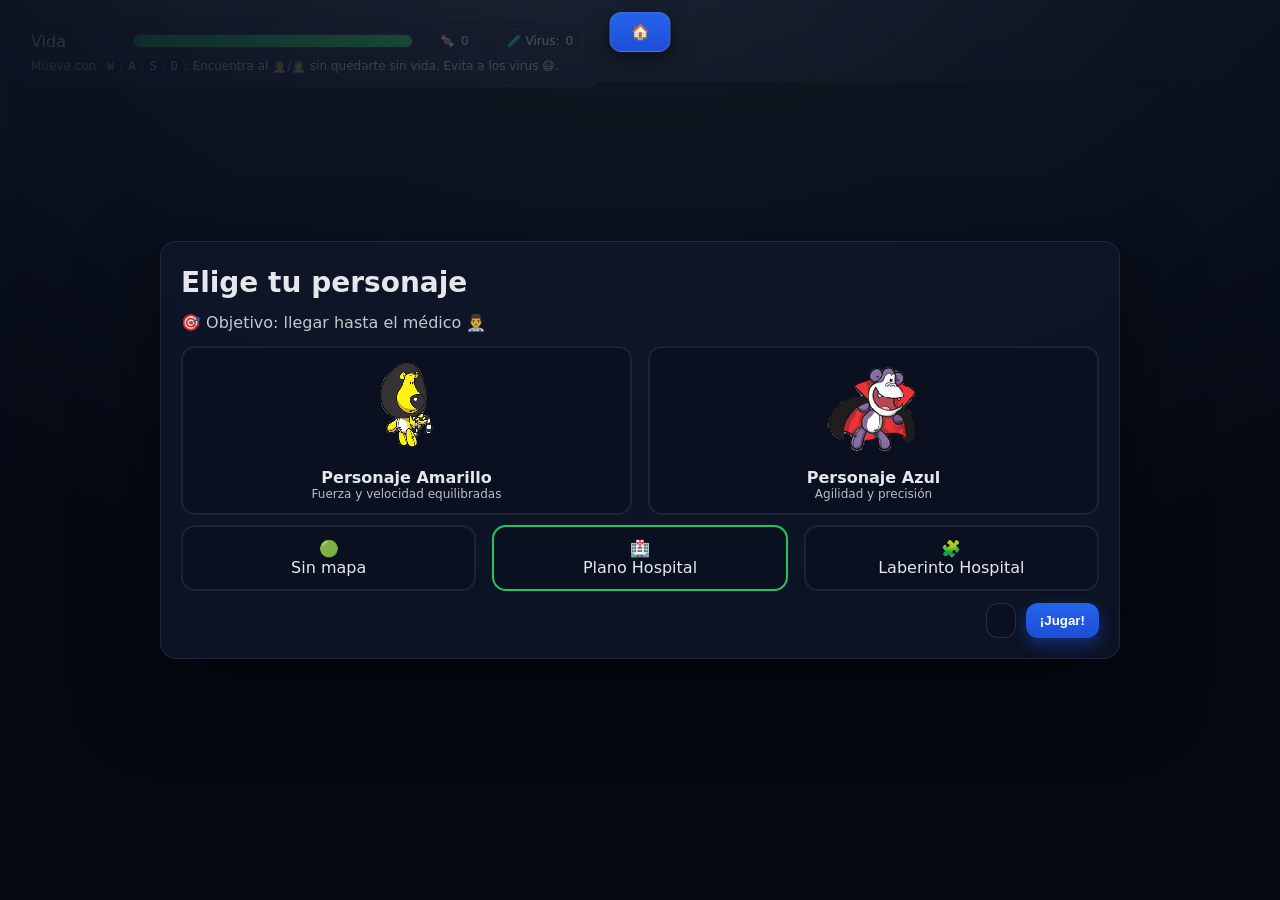
<file: view/Laberinto.html>
<!DOCTYPE html>
<html lang="es">
<head>
    <meta charset="utf-8" />
    <meta name="viewport" content="width=device-width, initial-scale=1" />
    <title>Laberinto 2D: ¡Busca al médico!</title>
    <link rel="stylesheet" href="../css/laberinto.css">
</head>
<body>
<div class="wrap">
  <canvas id="gameCanvas" width="960" height="600" aria-label="Juego del laberinto 2D"></canvas>
</div>

<button id="btnHome" class="home-btn" onclick="window.location.href='../index.html'">
  🏠 
</button>

<!-- HUD -->
<div class="hud">
  <div class="panel">
    <div class="row" style="gap:16px; align-items:center">
      <div style="min-width:86px">Vida</div>
      <div class="bar" title="Vida del personaje"><i id="lifeFill" style="width:100%"></i></div>
      <div class="pill" title="Caramelos restantes">
        🍬 <span id="candiesLeft">0</span>
      </div>
      <div class="pill" title="Estado">
        🧪 Virus: <span id="virusCount">0</span>
      </div>
    </div>
    <div class="legenda" style="margin-top:6px">
      Mueve con <span class="kbd">W</span><span class="kbd">A</span><span class="kbd">S</span><span class="kbd">D</span>.
      Encuentra al 👨‍⚕️/👩‍⚕️ sin quedarte sin vida. Evita a los virus 😷.
    </div>
  </div>
</div>

<!-- Overlay: selección de personaje -->
<div id="menu" class="overlay show" role="dialog" aria-modal="true" aria-labelledby="menuTitle">
  <div class="dialog">
    <div class="title" id="menuTitle">Elige tu personaje</div>
    <p class="sub">🎯 Objetivo: llegar hasta el médico 👨‍⚕️</p>
    <div class="choices">
      <div id="pickMale" class="card" tabindex="0" role="button" aria-label="Elegir personaje masculino">
        <img id="imgMale" alt="Personaje masculino" />
        <div style="font-weight:700; margin-top:8px">Personaje Amarillo</div>
        <div class="legenda">Fuerza y velocidad equilibradas</div>
      </div>
      <div id="pickFemale" class="card" tabindex="0" role="button" aria-label="Elegir personaje femenino">
        <img id="imgFemale" alt="Personaje femenino" />
        <div style="font-weight:700; margin-top:8px">Personaje Azul</div>
        <div class="legenda">Agilidad y precisión</div>
      </div>
    </div>
    <div class="choices">
      <div id="mapDefault" class="card" onclick="selectMap('default')">
        🟢
        <div>Sin mapa</div>
      </div>
      <div id="mapHospital" class="card" onclick="selectMap('hospital')">
        🏥
        <div>Plano Hospital</div>
      </div>
      <div id="mapHard" class="card" onclick="selectMap('hard')">
        🧩
        <div>Laberinto Hospital</div>
      </div>
    </div>

    <div class="actions">
      <button class="alt" id="btnTestMap"></button>
      <button id="btnStart" disabled>¡Jugar!</button>
    </div>
  </div>
</div>



<!-- Overlay: victoria -->
<div id="win" class="overlay" role="dialog" aria-modal="true">
  <div class="dialog" style="text-align:center">
    <div class="big win">¡Ganaste! 🎉</div>
    <p>Llegaste con éxito al médico. ¡Bien hecho!</p>
    <div class="actions" style="justify-content:center">
      <button onclick="restart()">Jugar de nuevo</button>
    </div>
  </div>
</div>

<!-- Overlay: derrota -->
<div id="lose" class="overlay" role="dialog" aria-modal="true">
  <div class="dialog" style="text-align:center">
    <div class="big lose">Perdiste</div>
    <p>¡Inténtalo otra vez!</p>
    <div class="actions" style="justify-content:center">
      <button onclick="restart()">Reintentar</button>
    </div>
  </div>
</div>
<div id="badgePedi" class="badge"></div>
<div id="badgeVac" class="badge"></div>
<div id="badgeGame" class="badge"></div>
<div id="badgeLab" class="badge"></div>

<script src="../js/laberinto.js"></script>
</body>
</html>
</file>
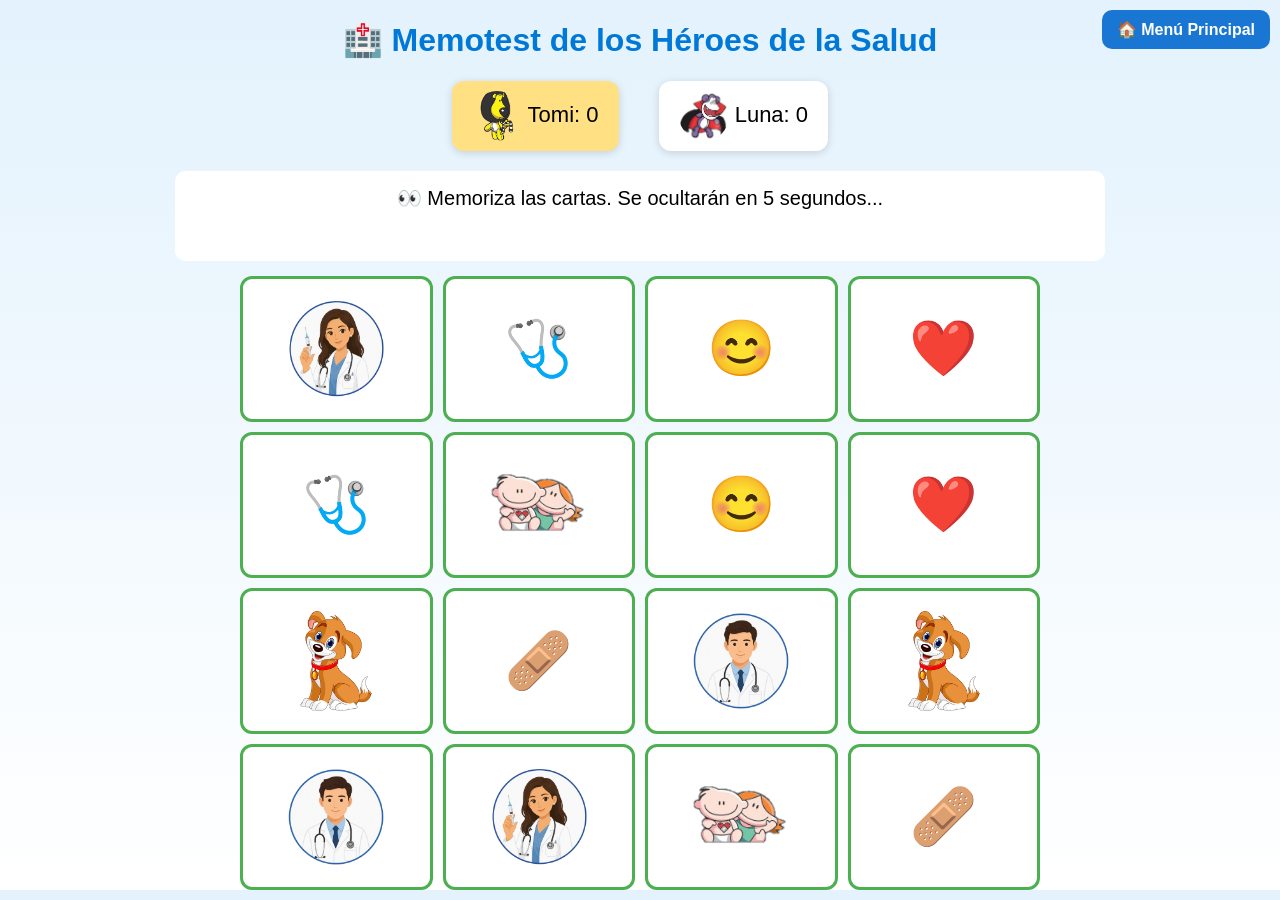
<file: view/Memodoc.html>
<!DOCTYPE html>
<html lang="es">
<head>
<meta charset="UTF-8">
<meta name="viewport" content="width=device-width, initial-scale=1.0">

<title>Memotest Hospitalario</title>
<link rel="stylesheet" href="../css/memodoc.css">
</head>
<body>

<a href="../index.html" id="homeButton">
🏠 Menú Principal
</a>

<h1>🏥 Memotest de los Héroes de la Salud</h1>

<div id="players">

<div class="player active" id="p1">
<span id="avatar1"></span>
Tomi:
<span id="score1">0</span>
</div>

<div class="player" id="p2">
<span id="avatar2"></span>
Luna:
<span id="score2">0</span>
</div>

</div>

<div id="message">
👀 Memoriza las cartas.
</div>

<div id="board"></div>

<div id="winner">
    <h2 id="winnerText"></h2>

    <button onclick="location.reload()">
        Jugar otra vez
    </button>
</div>

<script src="../js/memodoc.js"></script>
</body>
</html>
</file>
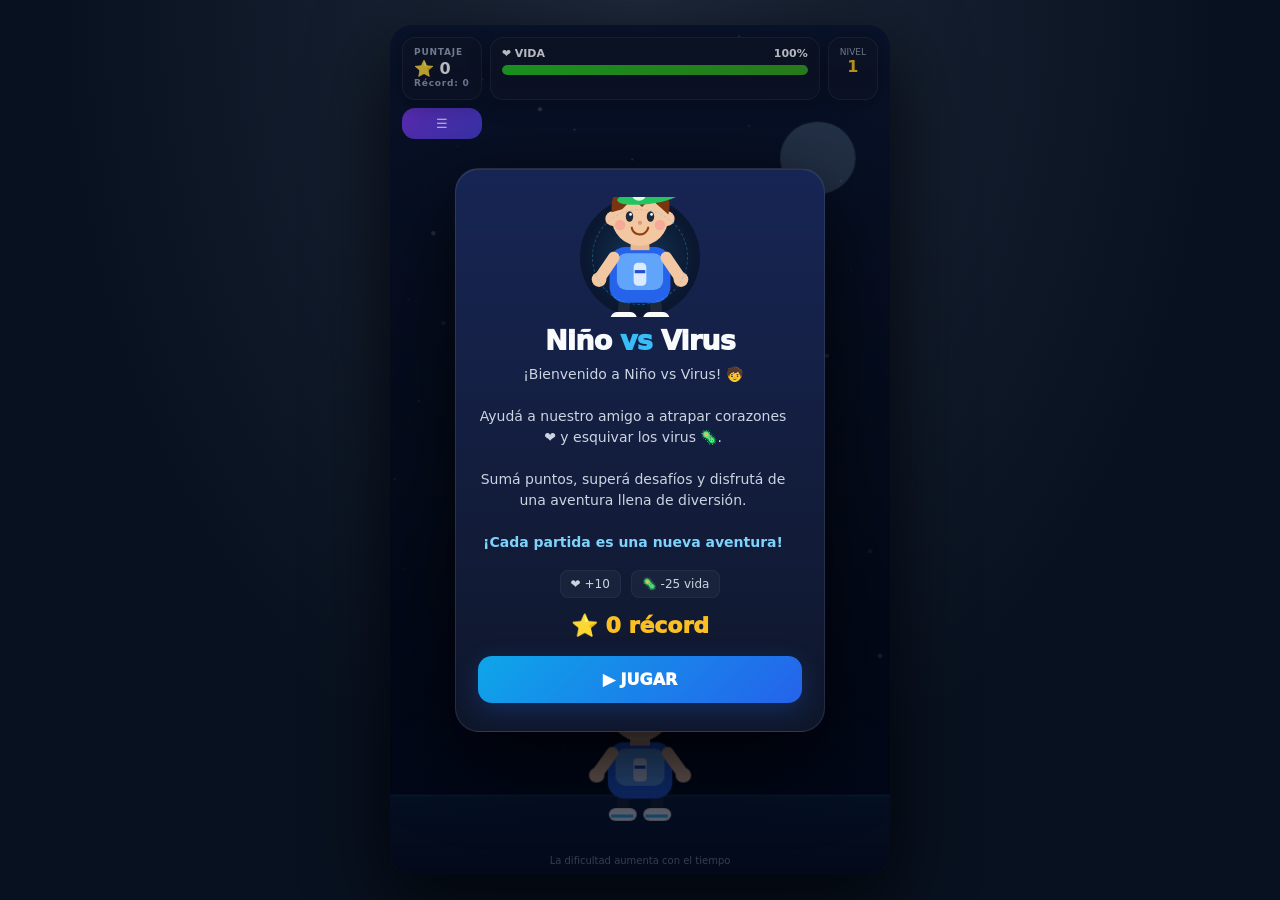
<file: view/Virus.html>
<!DOCTYPE html>
<html lang="es">
<head>
<meta charset="UTF-8">
<meta name="viewport" content="width=device-width, initial-scale=1, maximum-scale=1, user-scalable=no">

<title>Niño vs Virus</title>

<link rel="stylesheet" href="/css/virus.css">
</head>

<body>

<div class="wrap">

  <div class="game" id="game">

    <canvas
      id="canvas"
      width="450"
      height="800"
      aria-label="Juego Niño vs Virus">
    </canvas>
    <!-- HUD -->

    <div class="hud">

      <div class="hud-box score">
        <small>PUNTAJE</small>
        <span id="score">⭐ 0</span>
        <small id="recordLabel">Récord: 0</small>
      </div>

      <div class="hud-box life">

        <div class="life-top">
          <span>❤️ VIDA</span>
          <span id="lifeText">100%</span>
        </div>

        <div class="life-bar">
          <div class="life-fill" id="lifeFill"></div>
        </div>

      </div>

      <div class="hud-box level">
        <small>NIVEL</small>
        <strong id="level">1</strong>
      </div>

      <button
        class="menu-btn"
        id="menuBtn"
        aria-label="Volver al menú">
        ☰
      </button>

    </div>

    <!-- OVERLAY -->

    <div class="overlay" id="overlay">

      <div class="card" id="startCard">

        <div class="character-preview">
          <canvas
            id="previewCanvas"
            width="120"
            height="120"
            aria-hidden="true">
          </canvas>
        </div>

        <h1>Niño <span>vs</span> Virus</h1>

        <p class="game-description">
          ¡Bienvenido a Niño vs Virus! 🧒
          <br><br>

          Ayudá a nuestro amigo a atrapar
          corazones ❤️ y esquivar los virus 🦠.
          <br><br>

          Sumá puntos, superá desafíos
          y disfrutá de una aventura llena de diversión.
          <br><br>

          <strong>¡Cada partida es una nueva aventura!</strong>
        </p>

        <div class="instructions">
          <span>❤️ +10</span>
          <span>🦠 -25 vida</span>
        </div>

        <div class="big-score">
          ⭐ <span id="startRecord">0</span> récord
        </div>

        <button class="btn" id="startBtn">
          ▶ JUGAR
        </button>

      </div>

    </div>

    <!-- CONTROLES TÁCTILES -->

    <div class="mobile-controls">

      <button
        class="control-btn"
        id="leftBtn"
        aria-label="Mover a la izquierda">
        ◀
      </button>

      <button
        class="control-btn"
        id="rightBtn"
        aria-label="Mover a la derecha">
        ▶
      </button>

    </div>

    <div class="footer-help">
      La dificultad aumenta con el tiempo
    </div>

  </div>

</div>

<script src="/js/virus.js"></script>

</body>
</html>
</file>
<file: css/laberinto.css>
:root{
    --ui-bg:#0f172a;         /* slate-900 */
    --ui-panel:#111827cc;    /* semi */
    --ui-text:#e5e7eb;       /* gray-200 */
    --accent:#22c55e;        /* green */
    --danger:#ef4444;        /* red */
    --info:#60a5fa;          /* blue */
    --gold:#f59e0b;
  }
  *{box-sizing:border-box}
  html,body{
    margin:0;
    height:100%;
    background:
      radial-gradient(1200px 600px at 20% -10%, #1f2937 0%, #0b1220 60%, #050914 100%) fixed;
    color:var(--ui-text);
    font-family: system-ui, -apple-system, Segoe UI, Roboto, Ubuntu, Cantarell, "Helvetica Neue", Arial, "Noto Sans", "Apple Color Emoji","Segoe UI Emoji","Segoe UI Symbol";
  }
  .wrap{
    width:100vw;
    height:100dvh;

    display:flex;
    align-items:center;
    justify-content:center;

    padding:60px 10px 10px;
    overflow:hidden;
  }

  #gameCanvas{
    display:block;

    width:min(
      calc(100vw - 20px),
      calc((100dvh - 70px) * 1.6)
    );

    height:auto;

    aspect-ratio:16 / 10;

    background:#000;

    border-radius:14px;

    image-rendering:pixelated;

    box-shadow:
      0 30px 60px #0008,
      inset 0 0 0 1px #ffffff10;
  }




  /* HUD flotante */
  .hud{
    position: fixed; inset: 16px auto auto 16px;
    display:flex; flex-direction:column; gap:8px;
    pointer-events:none;
  }
  .panel{
    pointer-events:auto;
    background:var(--ui-panel);
    backdrop-filter: blur(6px);
    border:1px solid #ffffff12;
    border-radius:12px;
    padding:12px 14px;
    box-shadow: 0 12px 28px #0006;
  }
  .row{display:flex; align-items:center; gap:12px;}
  .bar{
    width:280px; height:14px; border-radius:999px; background:#111827;
    border:1px solid #ffffff15; overflow:hidden;
  }
  .bar > i{
    display:block; height:100%;
    background: linear-gradient(90deg, #16a34a, #22c55e);
    transition:width .15s linear;
  }
  .legenda{font-size:12px; opacity:.8}
  .pill{
    display:inline-flex; align-items:center; gap:6px;
    padding:4px 10px; border-radius:999px; background:#111827; border:1px solid #ffffff15;
    font-size:12px; opacity:.9;
  }
  .kbd{
    font-family: ui-monospace, SFMono-Regular, Menlo, Consolas, "Liberation Mono", monospace;
    background:#0b1020; border:1px solid #ffffff20; padding:2px 6px; border-radius:6px; font-size:12px;
  }

  /* Overlays (menú, fin de juego) */
  .overlay{
    position: fixed; inset:0; display:none; align-items:center; justify-content:center;
    background: radial-gradient(1200px 700px at 50% -10%, #1f2937a0, #0b1220e6 60%, #050914f2 100%);
    z-index:10;
  }
  .overlay.show{ display:flex; }
  .dialog{
    width:min(92vw, 960px);
    max-width:960px;
    border:1px solid #ffffff16;
    border-radius:16px; padding:20px; background: #0f172acc; backdrop-filter: blur(8px);
    box-shadow: 0 30px 80px #0008;
  }
  .title{ font-weight:700; font-size:28px; margin:4px 0 14px }
  .sub{ opacity:.85; margin:0 0 14px }
  .choices{
    display:grid; grid-template-columns: repeat(auto-fit, minmax(220px,1fr));
    gap:16px; margin-top:10px;
  }
  .card{
    background:#0b1020; border:2px solid #ffffff14; border-radius:14px; padding:12px; text-align:center;
    transition: transform .12s ease, border-color .12s ease, box-shadow .12s ease;
    cursor:pointer; user-select:none;
  }
  .card:hover{ transform: translateY(-3px); border-color:#60a5fa66; box-shadow: 0 10px 30px #0008; }
  .card img{ width:96px; height:96px; object-fit:contain; image-rendering:pixelated }
  .actions{ display:flex; flex-wrap:wrap; gap:10px; justify-content:flex-end; margin-top:12px }
  button{
    appearance:none; border:none; border-radius:12px; padding:10px 14px; font-weight:600; cursor:pointer;
    background:linear-gradient(180deg, #2563eb, #1d4ed8); color:white; box-shadow: 0 6px 16px #1d4ed87a;
  }
  button.alt{ background:#0b1020; color:#e5e7eb; border:1px solid #ffffff20; box-shadow:none }

  /* Mini tips */
  .tips{
    position:fixed; inset:auto 16px 16px auto; display:flex; gap:8px; align-items:center;
  }
  .dot{ width:10px; height:10px; background:var(--gold); border-radius:999px; display:inline-block }

  /* Etiquetas de sala (decoración) */
  .badge{
    position:absolute; padding:4px 8px; border-radius:8px; font-size:12px; background:#0008; border:1px solid #ffffff22;
    transform: translate(-50%,-50%);
    pointer-events:none;
  }

  /* Mensajes de fin */
  .big{
    font-size:64px; font-weight:800; letter-spacing:.5px; margin:0 0 6px; text-align:center;
  }
  .big.win{ color:#34d399 }
  .big.lose{ color:#f87171 }
  .home-btn{
    position:fixed;

    top:12px;
    left:50%;
    transform:translateX(-50%);

    z-index:100;

    padding:10px 20px;

    border-radius:12px;
    border:1px solid #ffffff25;

    background:linear-gradient(180deg,#2563eb,#1d4ed8);
    color:white;

    font-size:15px;
    font-weight:700;

    cursor:pointer;

    box-shadow:0 6px 18px #0008;

    transition:
      transform .12s ease,
      filter .12s ease;
  }

  .home-btn:hover{
    transform:translateX(-50%) translateY(-2px);
    filter:brightness(1.1);
  }

  .home-btn:active{
    transform:translateX(-50%) scale(.96);
  }
</file>
<file: css/memodoc.css>
body{
    margin:0;
    font-family:Arial,Helvetica,sans-serif;
    background:linear-gradient(#e3f2fd,#ffffff);
    text-align:center;
}

h1{
    color:#0078d7;
}

#homeButton{
    position:fixed;
    top:10px;
    right:10px;
    z-index:999;
    background:#1976d2;
    color:white;
    text-decoration:none;
    padding:10px 15px;
    border-radius:10px;
    font-weight:bold;
}

#homeButton:hover{
    background:#125ca1;
}

#players{
    display:flex;
    justify-content:center;
    gap:40px;
    margin:20px;
    flex-wrap:wrap;
}

.player{
    background:white;
    padding:10px 20px;
    border-radius:12px;
    box-shadow:0 2px 8px rgba(0,0,0,.15);
    font-size:22px;
}

.active{
    background:#ffe082;
}

.avatar{
    width:50px;
    height:50px;
    border-radius:50%;
    object-fit:cover;
    vertical-align:middle;
}

#message{
    width:90%;
    max-width:900px;
    margin:15px auto;
    padding:15px;
    background:white;
    border-radius:10px;
    min-height:60px;
    font-size:20px;
}

#board{
    width:800px;
    max-width:95%;
    margin:auto;
    display:grid;
    grid-template-columns:repeat(4,1fr);
    gap:10px;
}

.card{
    height:140px;
    border-radius:12px;
    cursor:pointer;
    background:#2196f3;
    display:flex;
    align-items:center;
    justify-content:center;
    font-size:55px;
    color:white;
    transition:.3s;
}

.card.flipped{
    background:white;
    color:black;
    border:3px solid #4caf50;
}

.card.matched{
    background:#c8f7c5;
    cursor:default;
}

.card img{
    width:100px;
    height:100px;
    object-fit:contain;
}

#winner{
    display:none;
    margin-top:30px;
}

#winner h2{
    color:#2e7d32;
    font-size:36px;
}

button{
    padding:12px 25px;
    border:none;
    border-radius:10px;
    background:#28a745;
    color:white;
    font-size:18px;
    cursor:pointer;
}

button:hover{
    background:#218838;
}
</file>
<file: css/virus.css>
:root {
  --bg: #08111f;
  --panel: rgba(15, 23, 42, .94);
  --text: #f8fafc;
  --muted: #94a3b8;
  --blue: #38bdf8;
  --green: #22c55e;
  --red: #ef4444;
  --gold: #fbbf24;
  --purple: #8b5cf6;
}

* {
  box-sizing: border-box;
  -webkit-tap-highlight-color: transparent;
}

html,
body {
  margin: 0;
  width: 100%;
  height: 100%;
  overflow: hidden;
  background:
    radial-gradient(
      ellipse at 50% 0%,
      #1e293b,
      #08111f 65%
    );
  font-family:
    system-ui,
    -apple-system,
    Segoe UI,
    sans-serif;
}

button {
  font: inherit;
}

.wrap {
  width: 100%;
  height: 100dvh;
  display: flex;
  justify-content: center;
  align-items: center;
  padding: 10px;
}

.game {
  position: relative;
  width: min(92vw, 500px);
  height: min(96dvh, 850px);
  aspect-ratio: 9 / 16;
  overflow: hidden;
  border-radius: 22px;
  background: #08111f;
  box-shadow:
    0 25px 80px #000b,
    inset 0 0 0 1px #ffffff15;
}

canvas {
  width: 100%;
  height: 100%;
  display: block;
  touch-action: none;
}

/* =========================
   HUD
========================= */

.hud {
  position: absolute;
  z-index: 5;
  top: 12px;
  left: 12px;
  right: 12px;

  display: grid;
  grid-template-columns: auto 1fr auto;
  gap: 8px;

  color: var(--text);
  pointer-events: none;
}

.hud-box {
  min-width: 0;
  padding: 9px 11px;
  border-radius: 13px;

  background: var(--panel);
  border: 1px solid #ffffff12;

  box-shadow: 0 5px 20px #0005;
  backdrop-filter: blur(8px);
}

.score {
  font-size: 16px;
  font-weight: 900;
  white-space: nowrap;
}

.score small {
  display: block;
  font-size: 9px;
  color: var(--muted);
  letter-spacing: .8px;
  margin-bottom: 2px;
}

.life {
  display: flex;
  flex-direction: column;
  gap: 5px;
}

.life-top {
  display: flex;
  justify-content: space-between;
  gap: 5px;
  font-size: 11px;
  font-weight: 800;
}

.life-bar {
  height: 10px;
  width: 100%;
  background: #ffffff20;
  border-radius: 10px;
  overflow: hidden;
}

.life-fill {
  height: 100%;
  width: 100%;
  border-radius: inherit;
  background: linear-gradient(90deg, #22c55e, #86efac);
  transition: width .2s ease, background .2s ease;
}

.level {
  text-align: center;
}

.level small {
  display: block;
  color: var(--muted);
  font-size: 9px;
}

.level strong {
  color: var(--gold);
  font-size: 16px;
}

.menu-btn {
  pointer-events: auto;
  border: none;
  border-radius: 13px;
  padding: 8px 11px;
  color: white;
  background: linear-gradient(135deg, #7c3aed, #4f46e5);
  font-size: 13px;
  font-weight: 900;
  cursor: pointer;
}

/* =========================
   OVERLAY
========================= */

.overlay {
  position: absolute;
  inset: 0;
  z-index: 10;

  display: grid;
  place-items: center;
  padding: 18px;

  background: linear-gradient(
    180deg,
    #02061740,
    #020617a8
  );
}

.card {
  width: min(100%, 370px);
  padding: 28px 22px;
  border-radius: 24px;

  color: var(--text);
  text-align: center;

  background:
    linear-gradient(180deg, #172554, #0f172a);

  border: 1px solid #ffffff18;
  box-shadow:
    0 25px 80px #000c,
    inset 0 1px 0 #ffffff12;

  animation: pop .25s ease-out;
}

.character-preview {
  position: relative;
  width: 120px;
  height: 120px;
  margin: 0 auto 8px;
  border-radius: 50%;

  display: grid;
  place-items: center;

  background:
    radial-gradient(circle, #38bdf830, transparent 65%),
    #0b1730;
}

.character-preview::after {
  content: "";
  position: absolute;
  inset: 12px;
  border: 1px dashed #38bdf855;
  border-radius: 50%;
  animation: spin 18s linear infinite;
}

.card h1 {
  margin: 5px 0 8px;
  font-size: 27px;
  font-weight: 950;
  letter-spacing: -.8px;
}

.card h1 span {
  color: var(--blue);
}

.card p {
  margin: 8px 0 17px;
  color: #cbd5e1;
  font-size: 14px;
  line-height: 1.5;
}

.big-score {
  margin: 8px 0 18px;
  color: var(--gold);
  font-size: 22px;
  font-weight: 950;
}

.btn {
  width: 100%;
  padding: 14px 18px;
  border: none;
  border-radius: 14px;

  color: white;
  background: linear-gradient(135deg, #0ea5e9, #2563eb);

  font-size: 16px;
  font-weight: 950;
  cursor: pointer;

  box-shadow: 0 7px 25px #2563eb44;
  transition: transform .15s, filter .15s;
}

.btn:active {
  transform: scale(.97);
}

.btn.secondary {
  margin-top: 9px;
  background: #ffffff10;
  border: 1px solid #ffffff18;
  box-shadow: none;
}

.hint {
  margin-top: 14px;
  color: #94a3b8;
  font-size: 11px;
  line-height: 1.7;
}

.instructions {
  display: flex;
  justify-content: center;
  gap: 10px;
  margin: 15px 0;
  color: #cbd5e1;
  font-size: 12px;
}

.instructions span {
  padding: 6px 10px;
  border-radius: 8px;
  background: #ffffff09;
  border: 1px solid #ffffff0c;
}

/* =========================
   CONTROLES CELULAR
========================= */

.mobile-controls {
  position: absolute;
  z-index: 6;
  left: 18px;
  right: 18px;
  bottom: 35px;

  display: flex;
  justify-content: space-between;
  align-items: center;

  pointer-events: none;
}

.control-btn {
  pointer-events: auto;

  width: 65px;
  height: 65px;

  border-radius: 20px;
  border: 1px solid #ffffff20;

  color: white;
  background: #0f172acc;
  backdrop-filter: blur(8px);

  font-size: 28px;
  font-weight: 900;

  box-shadow: 0 6px 20px #0005;
  cursor: pointer;

  touch-action: none;
  user-select: none;
}

.control-btn:active {
  background: #2563ebcc;
  transform: scale(.94);
}

.footer-help {
  position: absolute;
  z-index: 4;
  bottom: 9px;
  left: 12px;
  right: 12px;

  text-align: center;
  color: #94a3b8;
  font-size: 10px;
  pointer-events: none;
}

/* =========================
   ANIMACIONES
========================= */

@keyframes pop {
  from {
    opacity: 0;
    transform: scale(.92);
  }

  to {
    opacity: 1;
    transform: scale(1);
  }
}

@keyframes float {
  0%, 100% {
    transform: translateY(0);
  }

  50% {
    transform: translateY(-7px);
  }
}

@keyframes spin {
  to {
    transform: rotate(360deg);
  }
}

@media (hover: hover) and (pointer: fine) {
  .btn:hover {
    filter: brightness(1.15);
    transform: translateY(-2px);
  }

  .menu-btn:hover {
    filter: brightness(1.2);
  }
}

@media (min-width: 600px) {
  .mobile-controls {
    display: none;
  }
}

@media (max-width: 500px) {
  .wrap {
    padding: 5px;
  }

  .game {
    width: 96vw;
    height: 98dvh;
    border-radius: 16px;
  }

  .hud {
    top: 8px;
    left: 8px;
    right: 8px;
    gap: 5px;
  }

  .hud-box {
    padding: 7px 8px;
    border-radius: 10px;
  }

  .score {
    font-size: 13px;
  }

  .level strong {
    font-size: 13px;
  }

  .menu-btn {
    padding: 7px 8px;
    font-size: 11px;
  }

  .card {
    padding: 22px 18px;
  }

  .card h1 {
    font-size: 23px;
  }

  .character-preview {
    width: 95px;
    height: 95px;
  }

  .control-btn {
    width: 60px;
    height: 60px;
  }

  .footer-help {
    bottom: 8px;
    font-size: 9px;
  }
}

@media (max-height: 600px) {
  .game {
    height: 96dvh;
    width: auto;
  }

  .card {
    padding: 12px;
    max-height: 92%;
    overflow-y: auto;
  }

  .character-preview {
    width: 70px;
    height: 70px;
  }

  .card h1 {
    font-size: 20px;
  }

  .mobile-controls {
    bottom: 20px;
  }

  .footer-help {
    display: none;
  }
}

@media (prefers-reduced-motion: reduce) {
  *,
  *::before,
  *::after {
    animation-duration: .01ms !important;
    transition-duration: .01ms !important;
  }
}

.game-description {
  max-width: 310px;
  margin: 12px auto 20px;
  color: #cbd5e1;
  font-size: 14px;
  line-height: 1.55;
}

.game-description strong {
  color: #7dd3fc;
  font-weight: 800;
}
</file>
